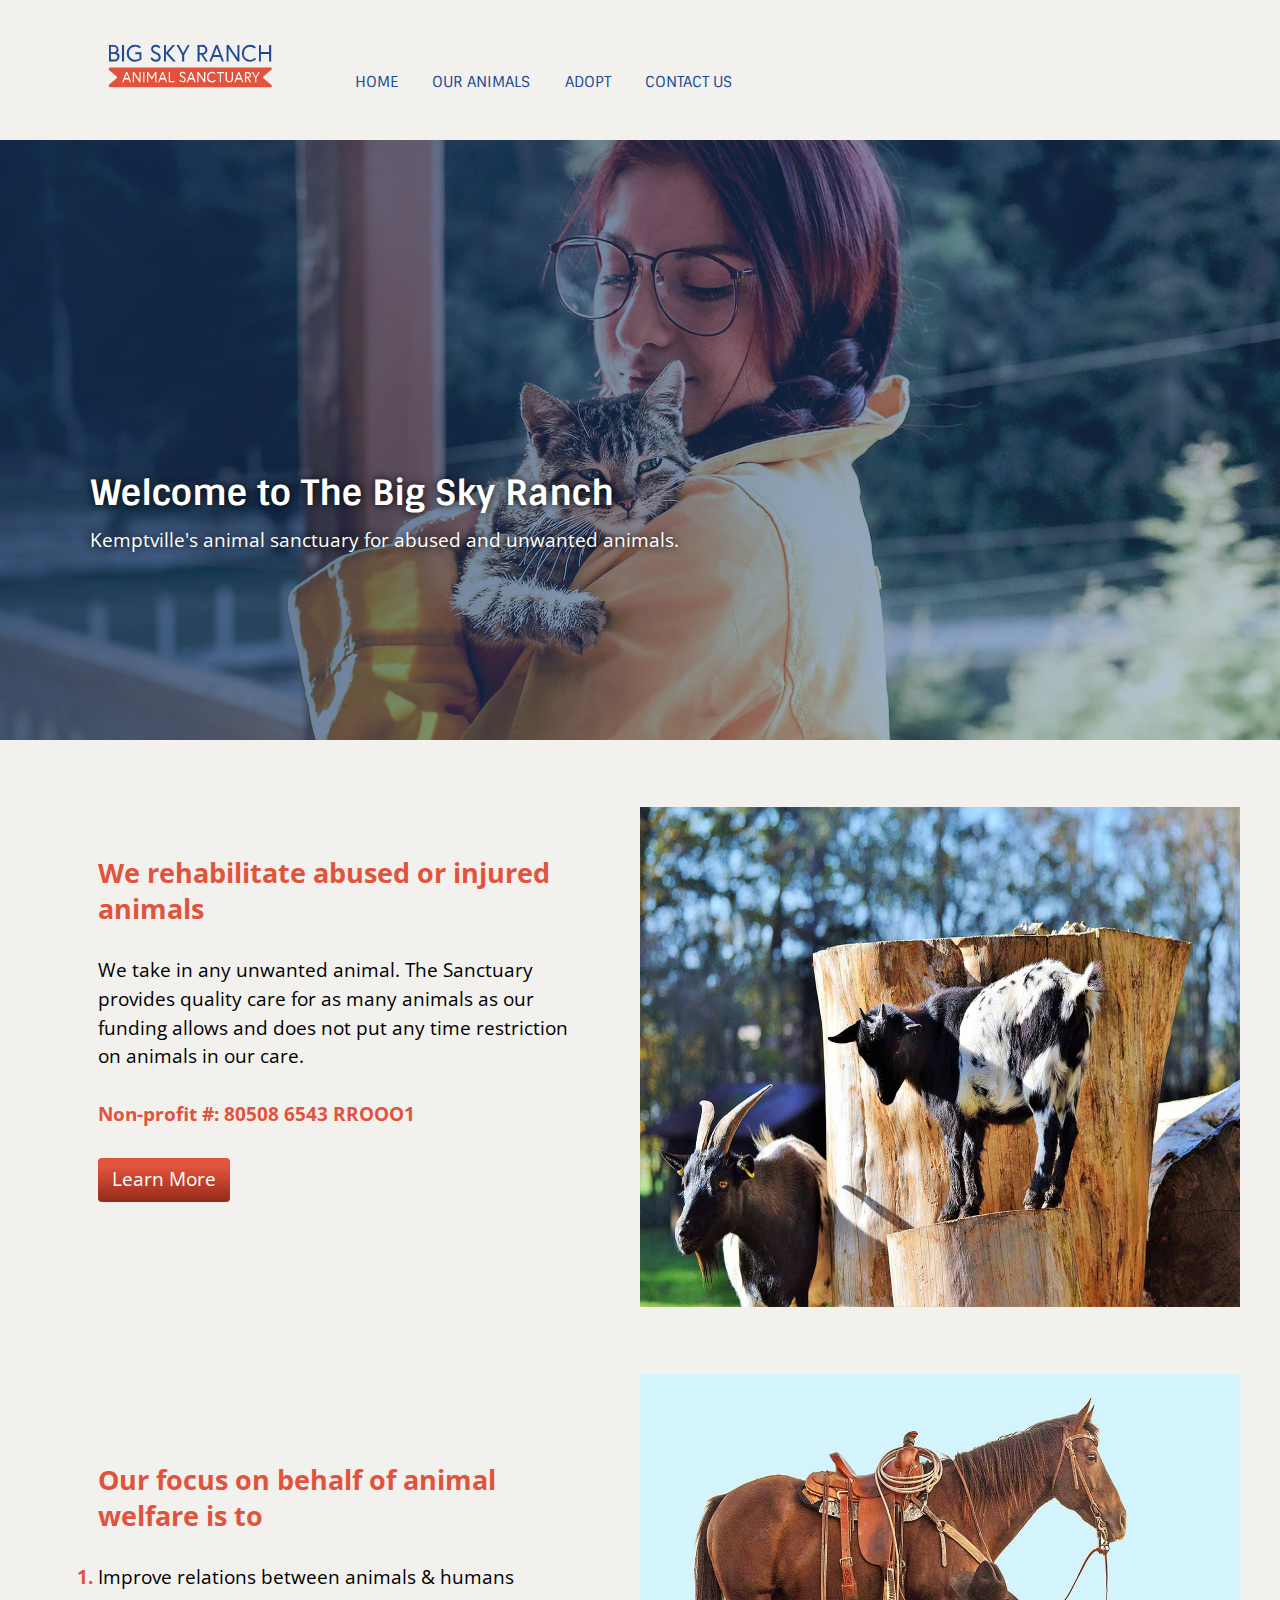
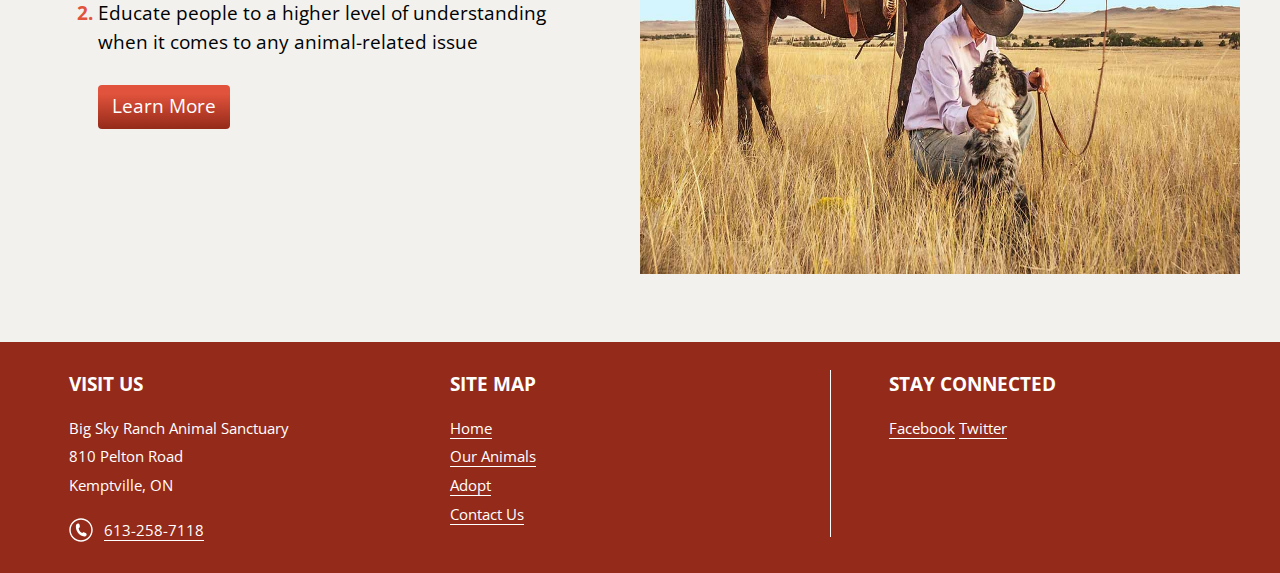
<file: index.html>
<!DOCTYPE html>
<html lang="en-ca">
<head>
  <meta charset="utf-8">
  <title>Big Sky Ranch - Home</title>
  <meta name="viewport" content="width=device-width,initial-scale=1">
  <link rel="apple-touch-icon" href="/favicon-196.png">
  <link href="favicon.ico" rel="shortcut icon">
  <link href="css/modules.css" rel="stylesheet">
  <link href="css/grid.css" rel="stylesheet">
  <link href="css/type.css" rel="stylesheet">
  <link href="css/main.css" rel="stylesheet">
  <link href="https://fonts.googleapis.com/css?family=Open+Sans|Sintony:700" rel="stylesheet">
</head>
<body>

  <ul class="skip-links">
    <li><a href="#nav">Jump to nav</a></li>
    <li><a href="#main">Jump to main</a></li>
    <li><a href="#content">Jump to content</a></li>
    <li><a href="#about">Jump to about</a></li>
  </ul>

  <header role="banner" class="max-width pad-t-1-2 pad-b-1-2">
    <div class="grid grid-bottom">
      <div class="unit xs-1 s-1 m-1 l-1-4 xl-1-4 wordmark island">
        <a href="index.html"><img src="images/wordmark.svg" alt="Big sky ranch"></a>
      </div>

      <div class="unit xs-1 s-1 m-1 l-3-4 xl-3-4">
        <nav tabindex="0" id="nav" role="navigation">
          <ul class="nav-wrapper list-group micro text-upper">
            <li><a href="index.html">Home</a></li>
            <li><a href="rescues.html">Our Animals</a></li>
            <li><a href="adopt.html">Adopt</a></li>
            <li><a href="#">Contact Us</a></li>
          </ul>
        </nav>
      </div>
    </div>
  </header>

  <main role="main">
    <section id="content">
      <div class="grid banner-container banner-home">
        <div class="unit banner-wrapper">
          <h1 class="absolute island">Welcome to The Big Sky Ranch</h1>
          <p class="absolute island">Kemptville's animal sanctuary for abused and unwanted animals.</p>
        </div>
      </div>
    </section>

    <section id="about" class="max-width">
      <div class="grid grid-middle">
        <div class="unit xs-1 s-1 m-1 l-1-2 xl-1-2 gutter-2">
          <h2 class="red tera">We rehabilitate abused or injured animals</h2>
          <p>We take in any unwanted animal. The Sanctuary provides quality care for as many animals as our funding allows and does not put any time restriction on animals in our care.</p>
          <p class="red bold push">Non-profit #: 80508 6543 RROOO1</p>
          <a href="#" class="btn btn-ghost push-2" aria-label="Learn more about our rehabiblitation of abused animals">Learn More</a>
        </div>
        <div class="unit xs-1 s-1 m-1 l-1-2 xl-1-2 embed embed-24by10">
          <img class="img-flex clip-right embed-item" src="images/baby-goats.jpg" alt="A baby goat climbing a tree trunk">
        </div>
      </div>

      <div class="grid grid-middle">
        <div class="unit xs-1 s-1 m-1 l-1-2 xl-1-2 gutter-2">
          <h2 class="red tera">Our focus on behalf of animal welfare is to</h2>
          <ol class="main-ol push bold red">
            <li>
              <p class="push-1-4 not-bold">Improve relations between animals & humans</p>
            </li>
            <li>
              <p class="not-bold">Educate people to a higher level of understanding when it comes to any animal-related issue</p>
            </li>
          </ol>
          <a href="#" class="btn btn-ghost push-2" aria-label="Learn more about our focus">Learn More</a>
        </div>
        <div class="unit xs-1 s-1 m-1 l-1-2 xl-1-2 embed embed-24by10">
          <img class="img-flex clip-left embed-item" src="images/horse-cowboy.jpg" alt="A man holding the reins of a horse while petting his dog">
        </div>
      </div>
    </section>
  </main>

  <footer role="contentinfo">
    <div class="grid max-width micro pad-top gutter">
      <div class="unit xs-1 s-1 m-1-3 l-1-3 xl-1-3 push">
        <h3 class="kilo bold text-upper push-1-2">Visit us</h3>
        <p class="push-1-2">Big Sky Ranch Animal Sanctuary<br>810 Pelton Road<br>Kemptville, ON</p>
        <ul class="list-group push-0">
          <li>
            <i class="icon i-24 push-r-1-4">
              <img src="images/icon-phone.svg" alt="Call icon">
            </i>
            <a href="tel:613-258-7118" class="icon-label">613-258-7118</a>
          </li>
        </ul>
      </div>
      <div class="unit xs-1 s-1 m-1-3 l-1-3 xl-1-3 push">
        <h3 class="kilo bold text-upper push-1-2">Site map</h3>
        <ul class="block list-group push-0">
          <li><a href="index.html">Home</a></li>
          <li><a href="rescues.html">Our Animals</a></li>
          <li><a href="adopt.html">Adopt</a></li>
          <li><a href="#">Contact Us</a></li>
        </ul>
      </div>
      <div class="unit xs-1 s-1 m-1-3 l-1-3 xl-1-3 connect">
        <h3 class="kilo bold text-upper push-1-2">Stay Connected</h3>
        <a href="https://www.facebook.com/BigSkyRanchAnimalSanctuary">Facebook</a>
        <a href="https://twitter.com/BigSkyRanch1">Twitter</a>
      </div>
    </div>
  </footer>
</body>
</html>
</file>
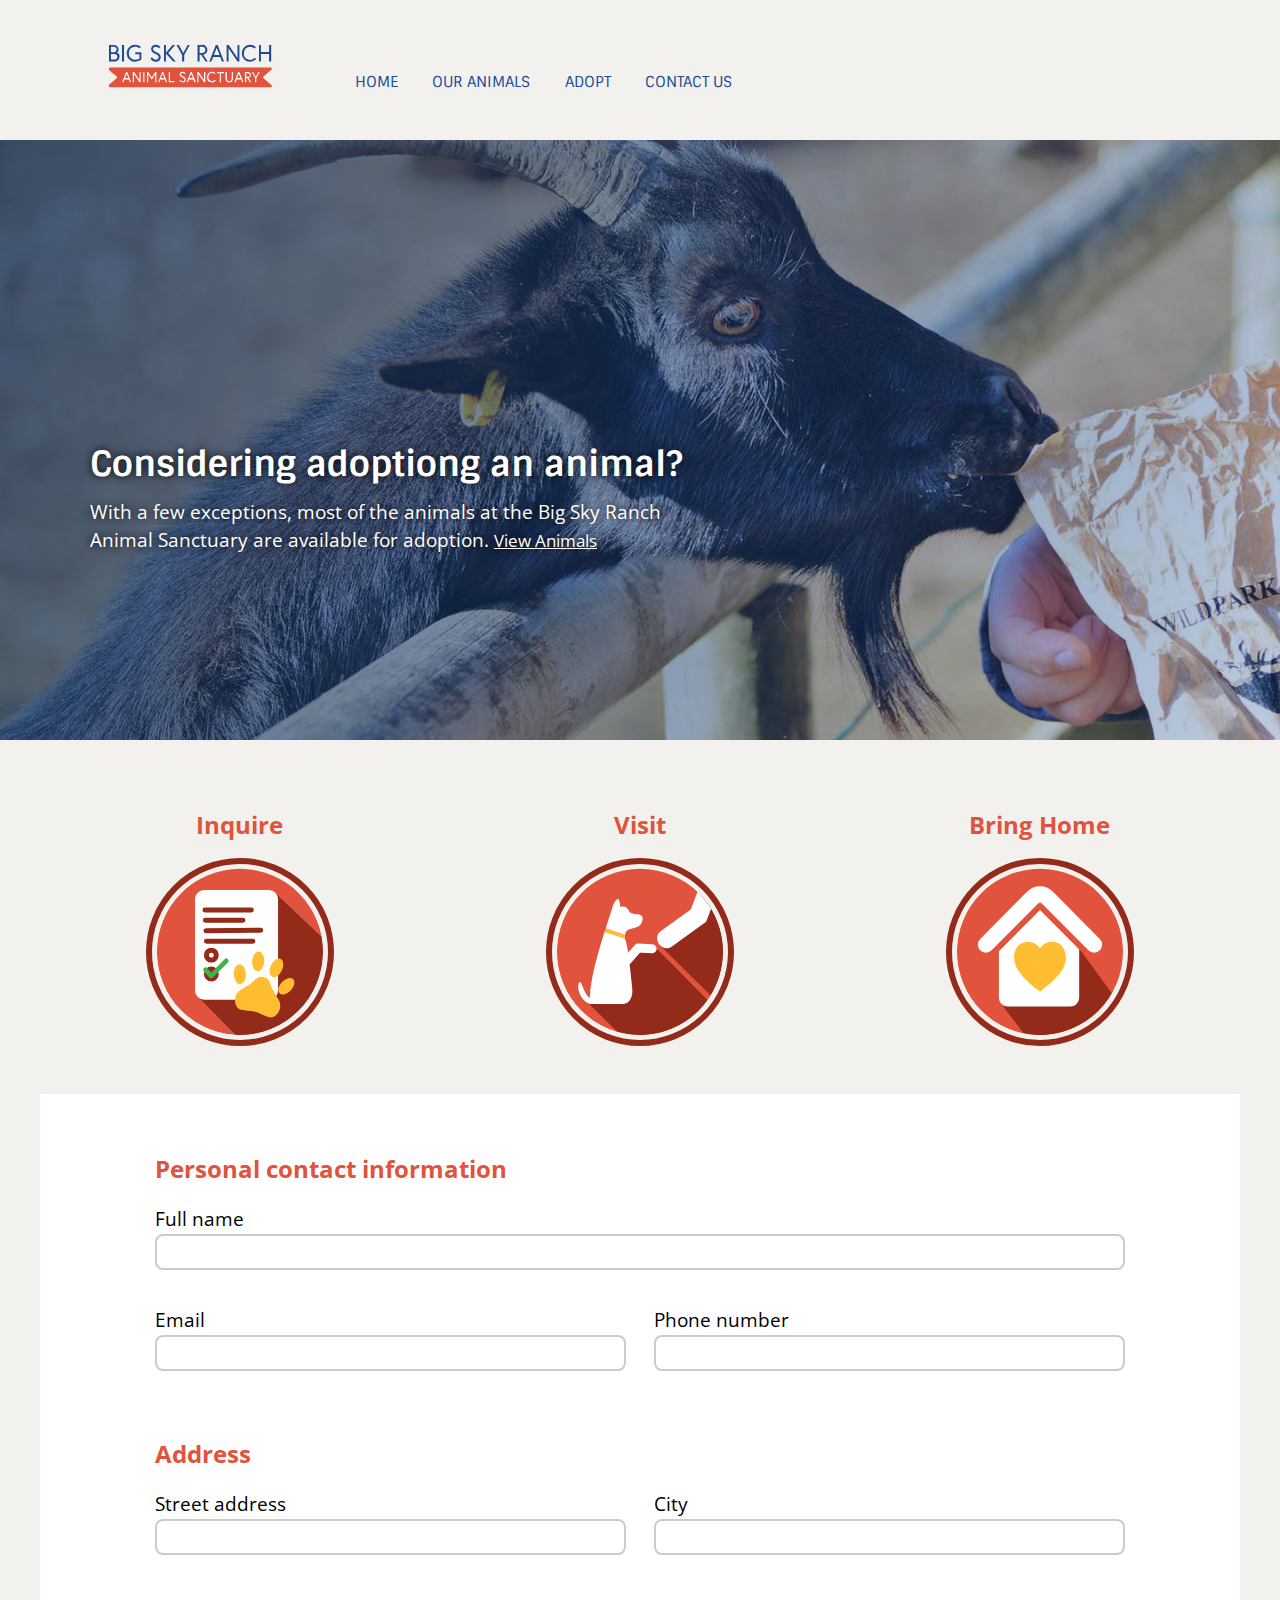
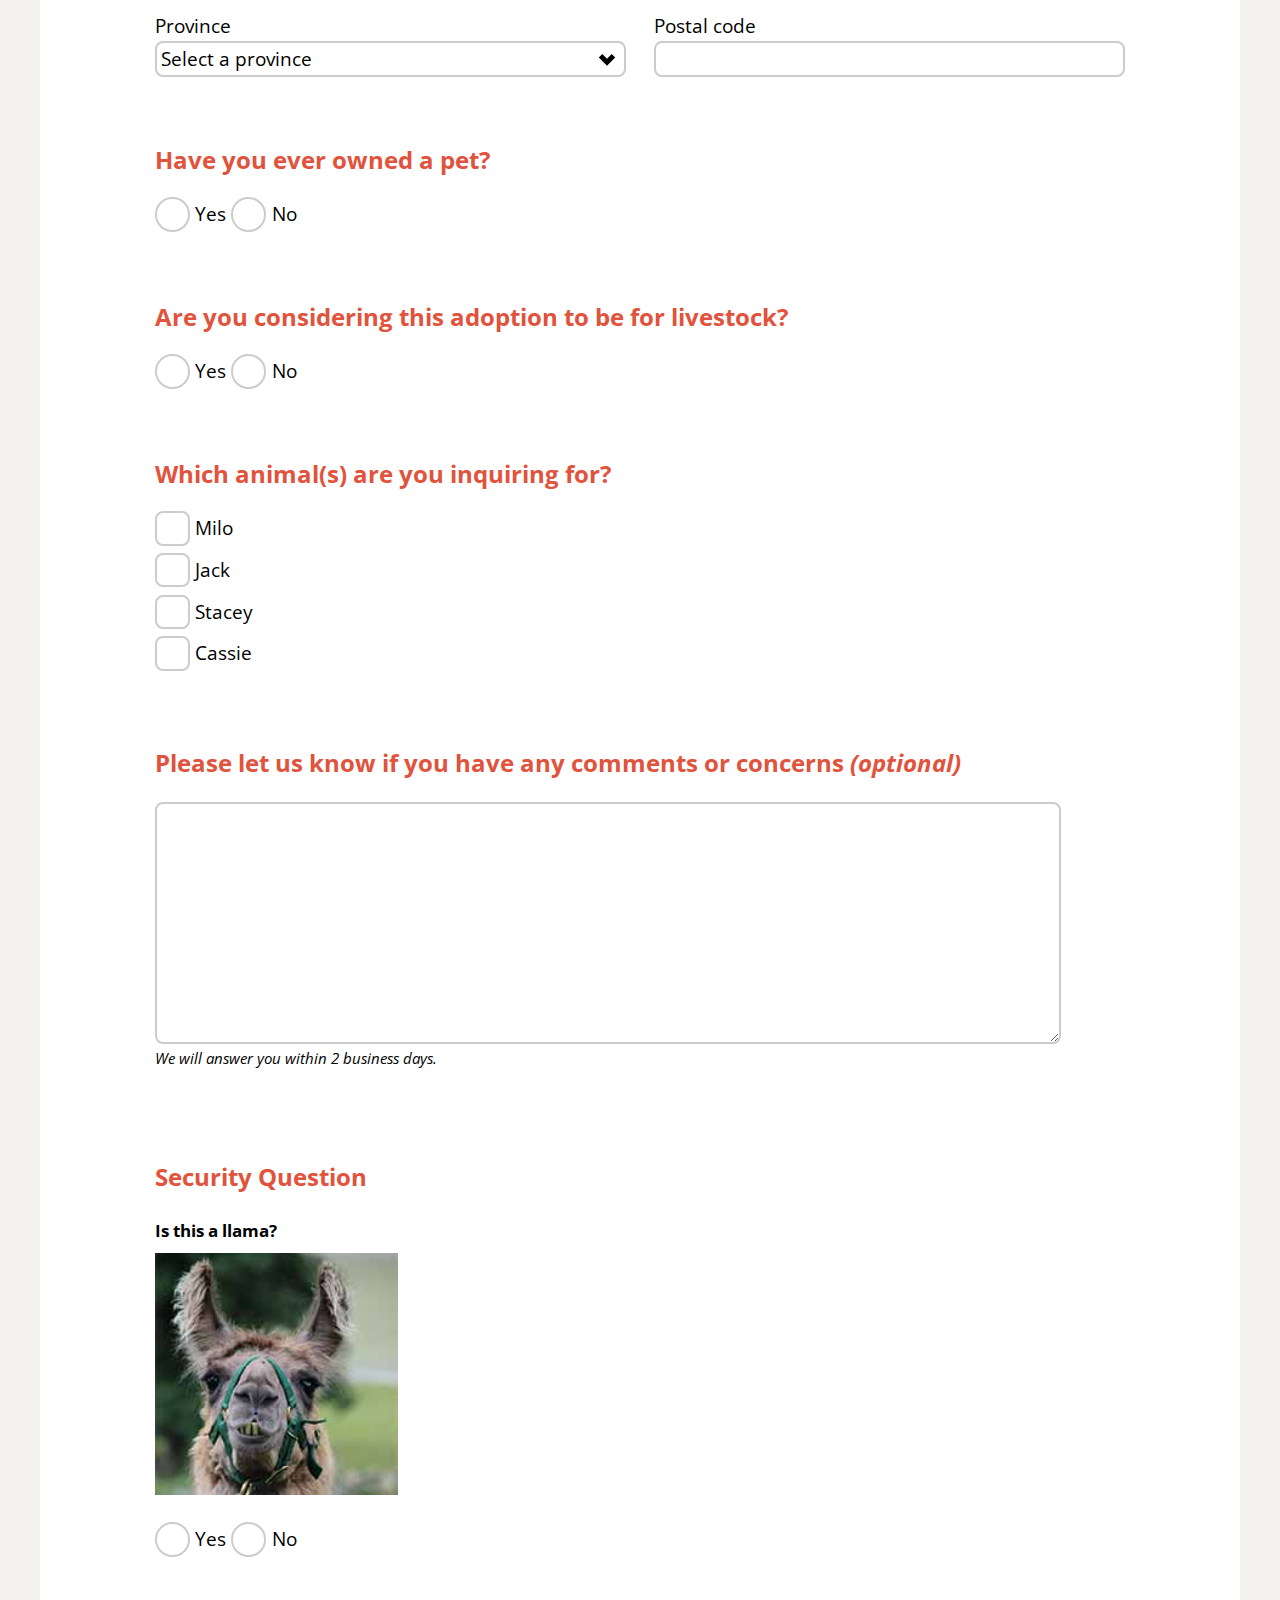
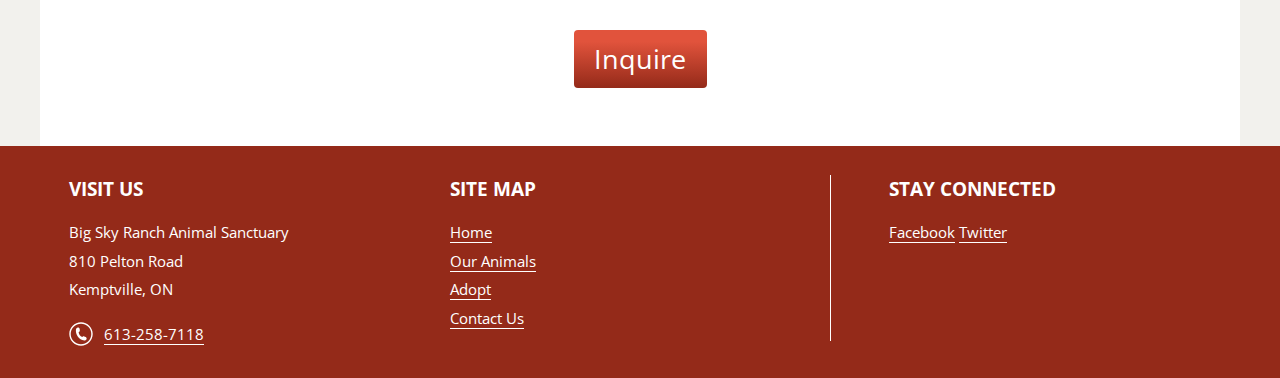
<file: adopt.html>
<!DOCTYPE html>
<html lang="en-ca">
<head>
  <meta charset="utf-8">
  <title>Big Sky Ranch - Adopt</title>
  <meta name="viewport" content="width=device-width,initial-scale=1">
  <link rel="apple-touch-icon" href="/favicon-196.png">
  <link href="favicon.ico" rel="shortcut icon">
  <link href="css/modules.css" rel="stylesheet">
  <link href="css/grid.css" rel="stylesheet">
  <link href="css/type.css" rel="stylesheet">
  <link href="css/main.css" rel="stylesheet">
  <link href="https://fonts.googleapis.com/css?family=Open+Sans|Sintony:700" rel="stylesheet">
</head>
<body>

  <ul class="skip-links">
    <li><a href="#nav">Jump to nav</a></li>
    <li><a href="#main">Jump to main</a></li>
    <li><a href="#content">Jump to content</a></li>
    <li><a href="#form">Jump to form</a></li>
  </ul>

  <header role="banner" class="max-width pad-t-1-2 pad-b-1-2">
    <div class="grid grid-bottom">
      <div class="unit xs-1 s-1 m-1 l-1-4 xl-1-4 wordmark island">
        <a href="index.html"><img src="images/wordmark.svg" alt="Big sky ranch"></a>
      </div>

      <div class="unit xs-1 s-1 m-1 l-3-4 xl-3-4">
        <nav tabindex="0" id="nav" role="navigation">
          <ul class="nav-wrapper list-group micro text-upper">
            <li><a href="index.html">Home</a></li>
            <li><a href="rescues.html">Our Animals</a></li>
            <li><a href="adopt.html">Adopt</a></li>
            <li><a href="#">Contact Us</a></li>
          </ul>
        </nav>
      </div>
    </div>
  </header>

  <main role="main" id="main">
    <section id="content">
      <div class="grid banner-container banner-rescue">
        <div class="unit banner-wrapper">
          <h1 class="absolute gutter">Considering adoptiong an animal?</h1>
          <p class="absolute gutter">With a few exceptions, most of the animals at the Big Sky Ranch Animal Sanctuary are available for adoption. <a class="white milli" href="rescues.html">View Animals</a></p>
          <!-- <a class="" href="rescues.html">View Animals</a> -->
        </div>
      </div>
    </section>

    <section id="form">
      <div class="grid grid-bottom icons-container max-width text-center">
        <div class="unit xs-1-3 s-1-3 m-1-3 l-1-3 xl-1-3 gutter">
          <h2 class="red giga push-1-2">Inquire</h2>
          <img class="img-flex" src="images/icon-inquire.svg" alt="step 1 inquire icon">
        </div>
        <div class="unit xs-1-3 s-1-3 m-1-3 l-1-3 xl-1-3 gutter">
          <h2 class="red giga push-1-2">Visit</h2>
          <img class="img-flex" src="images/icon-visit.svg" alt="step 2 visit icon">
        </div>
        <div class="unit xs-1-3 s-1-3 m-1-3 l-1-3 xl-1-3 gutter">
          <h2 class="red giga push-1-2">Bring Home</h2>
          <img class="img-flex" src="images/icon-home.svg" alt="step 3 bring home icon">
        </div>
      </div>
      <div class="grid form-container max-width">
        <div class="unit xs-1 s-1 m-1 l-1 xl-1">

          <form action="index.html" method="POST">

            <fieldset class="wrapper push-0">
              <legend class="giga gutter-1-2 pad-t-2 pad-b-1-8 red">Personal contact information</legend>

              <div class="grid grid-middle">
                <div class="unit gutter-1-2 xs-1 s-1 m-1 l-1 xl-1 pad-bottom pad-t-1-4">
                  <label for="name">Full name</label>
                  <input id="name" name="name">
                </div>

                <div class="unit gutter-1-2 xs-1 s-1 m-1-2 l-1-2 xl-1-2 pad-bottom pad-t-1-4">
                  <label for="email">Email</label>
                  <input type="email" name="email" id="email" required>
                </div>

                <div class="unit gutter-1-2 xs-1 s-1 m-1-2 l-1-2 xl-1-2 pad-bottom pad-t-1-4">
                  <label for="number">Phone number</label>
                  <input type="tel" name="number" id="number" required>
                </div>
              </div>
            </fieldset>

            <fieldset class="wrapper push-0">
              <legend class="giga pad-b-1-8 pad-top gutter-1-2 red">Address</legend>

              <div class="grid grid-middle">
                <div class="unit gutter-1-2 xs-1 s-1 m-1-2 l-1-2 xl-1-2 pad-bottom pad-t-1-4">
                  <label for="address">Street address</label>
                  <input type="text" name="address" id="address">
                </div>

                <div class="unit gutter-1-2 xs-1 s-1 m-1-2 l-1-2 xl-1-2 pad-bottom pad-t-1-4">
                  <label for="city">City</label>
                  <input type="text" name="city" id="city">
                </div>

                <div class="unit gutter-1-2 xs-1 s-1 m-1-2 l-1-2 xl-1-2 pad-bottom pad-top">
                  <label for="province">Province</label>
                  <select id="province">
                    <option>Select a province</option>
                    <option>Alberta</option>
                    <option>British Columbia</option>
                    <option>Manitoba</option>
                    <option>New Brunswick</option>
                    <option>Newfoundland & Labrador</option>
                    <option>Northwest Territories</option>
                    <option>Nova Scotia</option>
                    <option>Nunavut</option>
                    <option>Ontario</option>
                    <option>Prince Edward Island</option>
                    <option>Québec</option>
                    <option>Saskatchewan</option>
                    <option>Yukon</option>
                  </select>
                </div>

                <div class="unit gutter-1-2 xs-1 s-1 m-1-2 l-1-2 xl-1-2 pad-b-1-2 pad-t-1-2">
                  <label for="postal">Postal code</label>
                  <input type="text" minlength="6" id="postal">
                </div>
              </div>
            </fieldset>

            <fieldset class="wrapper push-0 gutter-1-2 radio">
              <legend class="giga pad-top pad-b-1-2 red">Have you ever owned a pet?</legend>
              <div class="grid grid-middle">
                <div class="unit pad-bottom">
                  <input type="radio" id="pet-y" name="check-1">
                  <label for="pet-y">Yes</label>
                  <input type="radio" id="pet-n" name="check-1">
                  <label for="pet-n">No</label>
                </div>
              </div>
            </fieldset>

            <fieldset class="wrapper push-0 gutter-1-2 radio">
              <legend class="giga pad-top pad-b-1-2 red">Are you considering this adoption to be for livestock?</legend>
              <div class="grid grid-middle">
                <div class="unit pad-bottom">
                  <input type="radio" id="adopt-y" name="check-2">
                  <label for="adopt-y">Yes</label>
                  <input type="radio" id="adopt-n" name="check-2">
                  <label for="adopt-n">No</label>
                </div>
              </div>
            </fieldset>

            <fieldset class="wrapper gutter-1-2">
              <legend class="giga pad-top pad-b-1-2 red">Which animal(s) are you inquiring for?</legend>
              <div class="grid grid-stretch">
                <div class="unit xs-1 s-1 m-1 l-1 xl-1">
                  <div class="push-1-4">
                    <input id="milo" type="checkbox">
                    <label for="milo">Milo</label>
                  </div>

                  <div class="push-1-4">
                    <input id="jack" type="checkbox">
                    <label for="jack">Jack</label>
                  </div>

                  <div class="push-1-4">
                    <input id="stacey" type="checkbox">
                    <label for="stacey">Stacey</label>
                  </div>

                  <div class="push-1-4">
                    <input id="cassie" type="checkbox">
                    <label for="cassie">Cassie</label>
                  </div>
                </div>
              </div>
            </fieldset>

            <fieldset class="wrapper gutter-1-2 pad-bottom">
              <legend class="giga pad-top pad-b-1-2 red">Please let us know if you have any comments or concerns <span class="italic">(optional)</span></legend>
              <div class="unit">
                <textarea id="questions" name="name" rows="8" cols="80"></textarea>
                <label for="questions" aria-label="Text area to ask any questions" class="italic micro">We will answer you within 2 business days.</label>
              </div>
            </fieldset>

            <fieldset class="wrapper gutter-1-2 pad-bottom">
              <legend class="giga pad-top pad-b-1-2 red">Security Question</legend>
              <div class="grid">
                <div class="unit xs-1-2 s-1-2 m-1-4">
                  <h3 class="milli push-1-4">Is this a llama?</h3>
                  <div class="embed embed-1by1 lama">
                    <img class="img-flex embed-item" src="images/lama-derp.jpg" alt="This is a picture of a lama">
                  </div>
                </div>
              </div>

              <div class="grid grid-middle">
                <div class="unit pad-b-1-2 pad-top">
                  <input type="radio" id="lama-y" name="check-3">
                  <label for="lama-y">Yes</label>
                  <input type="radio" id="lama-n" name="check-3">
                  <label for="lama-n">No</label>
                </div>
              </div>

            </fieldset>

            <div class="text-center pad-b-2 pad-t-0 tera">
              <button class="btn btn-ghost" type="submit">Inquire</button>
            </div>
          </form>

        </div>
      </div>
    </section>
  </main>

  <footer role="contentinfo">
    <div class="grid max-width micro pad-top gutter">
      <div class="unit xs-1 s-1 m-1-3 l-1-3 xl-1-3 push">
        <h2 class="kilo bold text-upper push-1-2">Visit us</h2>
        <p class="push-1-2">Big Sky Ranch Animal Sanctuary<br>810 Pelton Road<br>Kemptville, ON</p>
        <ul class="list-group push-0">
          <li>
            <i class="icon i-24 push-r-1-4">
              <img src="images/icon-phone.svg" alt="Call icon">
            </i>
            <a href="tel:613-258-7118" class="icon-label">613-258-7118</a>
          </li>
        </ul>
      </div>
      <div class="unit xs-1 s-1 m-1-3 l-1-3 xl-1-3 push">
        <h3 class="kilo bold text-upper push-1-2">Site map</h3>
        <ul class="block list-group push-0">
          <li><a href="index.html">Home</a></li>
          <li><a href="rescues.html">Our Animals</a></li>
          <li><a href="adopt.html">Adopt</a></li>
          <li><a href="#">Contact Us</a></li>
        </ul>
      </div>
      <div class="unit xs-1 s-1 m-1-3 l-1-3 xl-1-3 connect">
        <h3 class="kilo bold text-upper push-1-2">Stay Connected</h3>
        <a href="https://www.facebook.com/BigSkyRanchAnimalSanctuary">Facebook</a>
        <a href="https://twitter.com/BigSkyRanch1">Twitter</a>
      </div>
    </div>
  </footer>
</body>
</html>
</file>
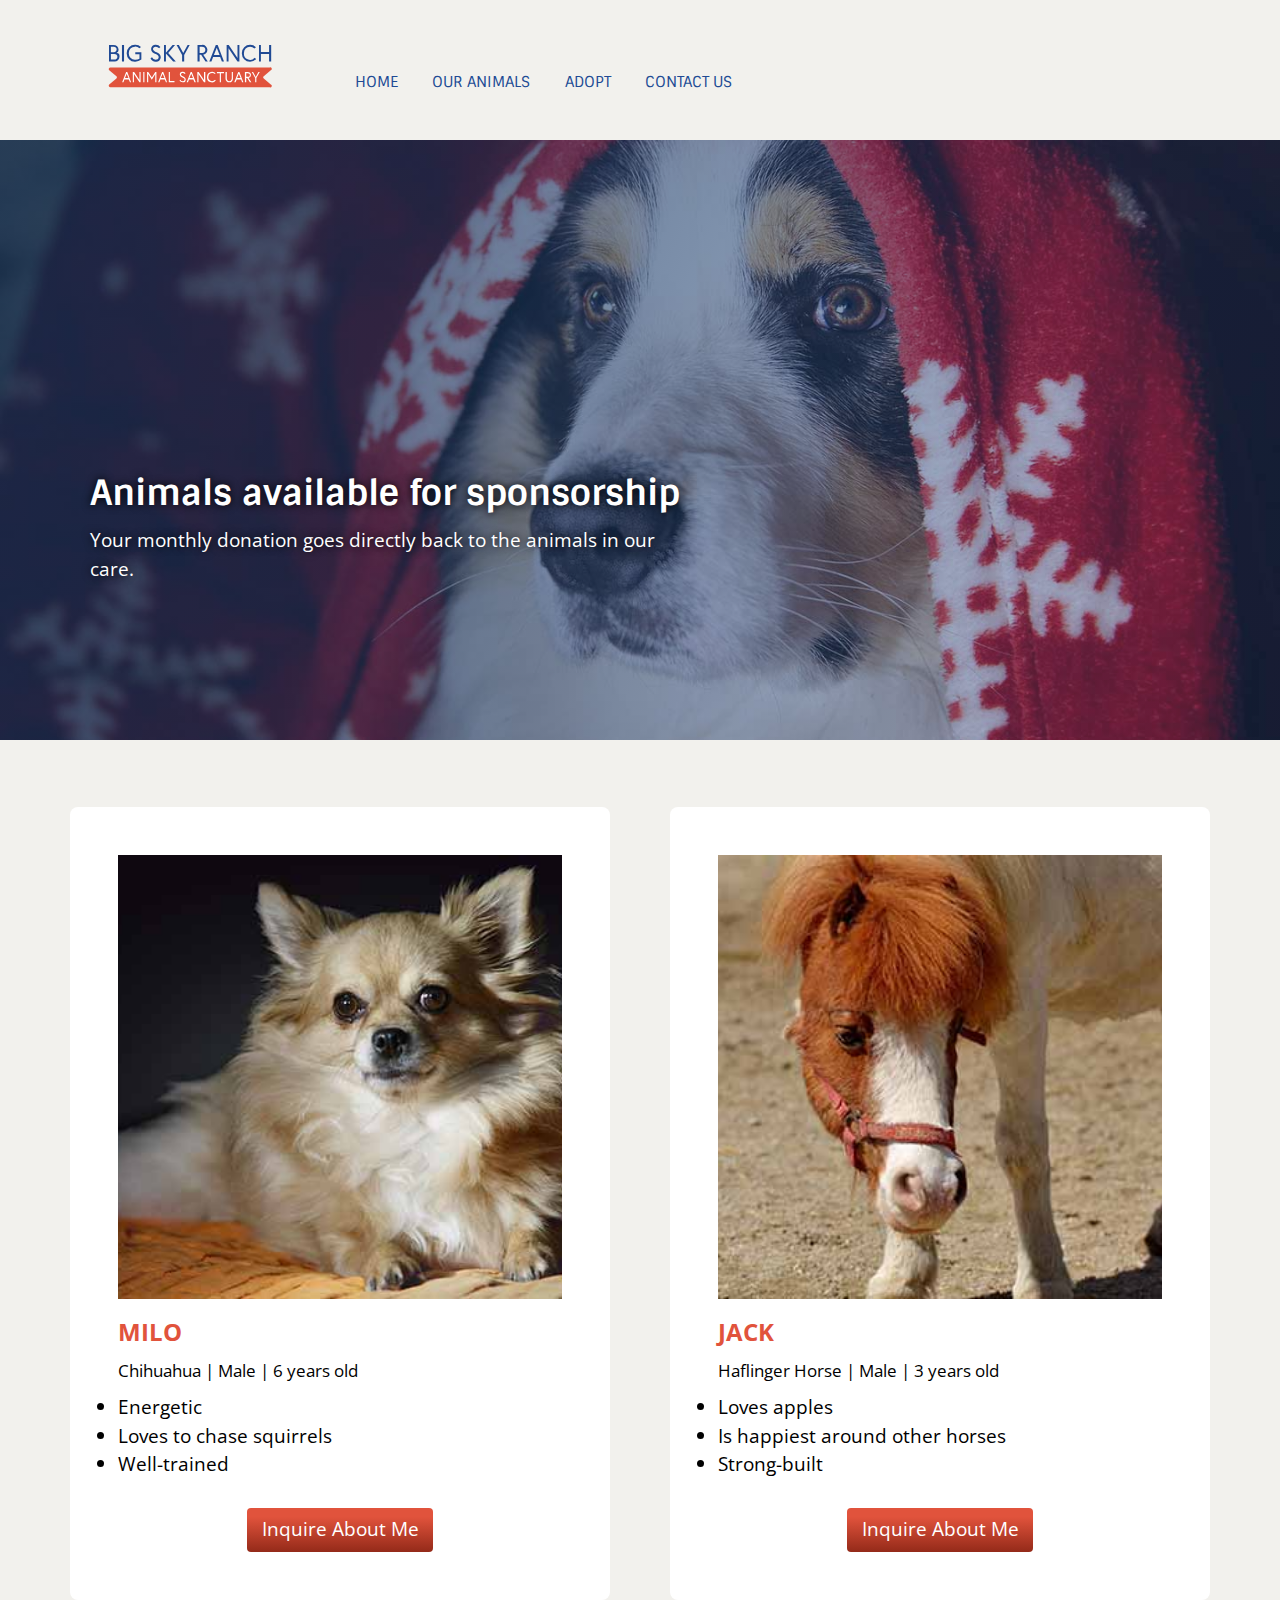
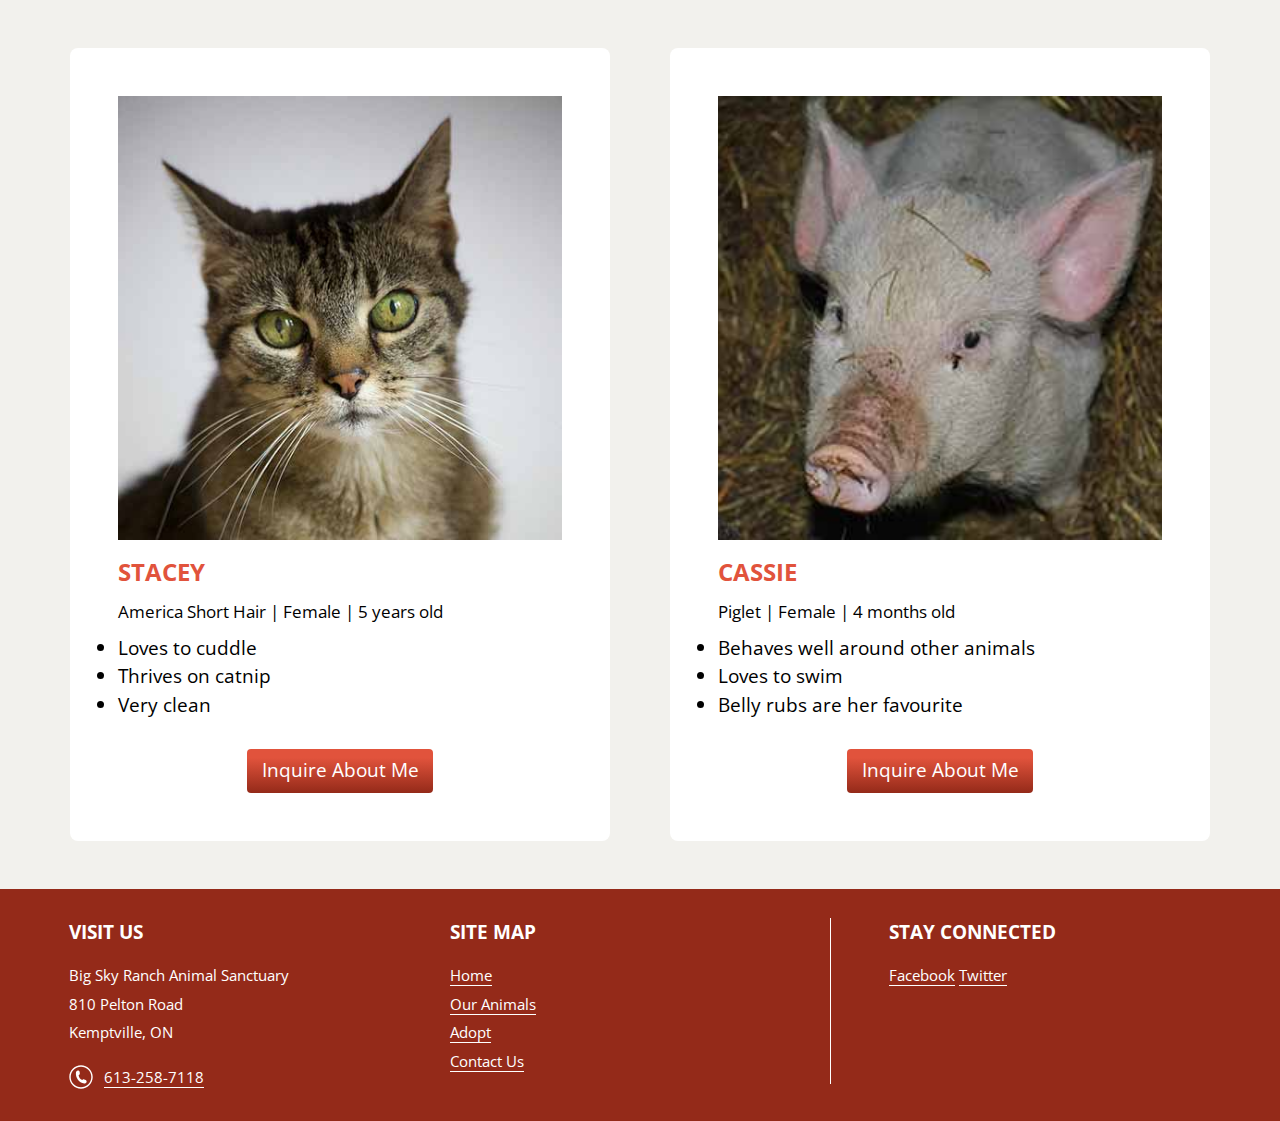
<file: rescues.html>
<!DOCTYPE html>
<html lang="en-ca">
<head>
  <meta charset="utf-8">
  <title>Big Sky Ranch - Animals</title>
  <meta name="viewport" content="width=device-width,initial-scale=1">
  <link rel="apple-touch-icon" href="/favicon-196.png">
  <link href="favicon.ico" rel="shortcut icon">
  <link href="css/modules.css" rel="stylesheet">
  <link href="css/grid.css" rel="stylesheet">
  <link href="css/type.css" rel="stylesheet">
  <link href="css/main.css" rel="stylesheet">
  <link href="https://fonts.googleapis.com/css?family=Open+Sans|Sintony:700" rel="stylesheet">
</head>
<body>

  <ul class="skip-links">
    <li><a href="#nav">Jump to nav</a></li>
    <li><a href="#main">Jump to main</a></li>
    <li><a href="#content">Jump to content</a></li>
    <li><a href="#animals">Jump to animals</a></li>
  </ul>

  <header role="banner" class="max-width pad-t-1-2 pad-b-1-2">
    <div class="grid grid-bottom">
      <div class="unit xs-1 s-1 m-1 l-1-4 xl-1-4 wordmark island">
        <a href="index.html"><img src="images/wordmark.svg" alt="Big sky ranch"></a>
      </div>

      <div class="unit xs-1 s-1 m-1 l-3-4 xl-3-4">
        <nav tabindex="0" id="nav" role="navigation">
          <ul class="nav-wrapper list-group micro text-upper">
            <li><a href="index.html">Home</a></li>
            <li><a href="rescues.html">Our Animals</a></li>
            <li><a href="adopt.html">Adopt</a></li>
            <li><a href="#">Contact Us</a></li>
          </ul>
        </nav>
      </div>
    </div>
  </header>

  <main role="main">
    <section id="content">
      <div class="grid banner-container banner-animals">
        <div class="unit banner-wrapper">
          <h1 class="absolute island">Animals available for sponsorship</h1>
          <p class="absolute island">Your monthly donation goes directly back to the animals in our care. </p>
        </div>
      </div>
    </section>

    <section id="animals">
      <div class="grid grid-stretch max-width pet-container">
        <div class="unit xs-1 s-1 m-1 l-1-2 xl-1-2 pet gutter unit-content-distribute pad-b-2">
          <div class="embed embed-1by1">
            <img class="img-flex embed-item" src="images/chihuahua-resting.jpg" alt="A chihuahua resting on a blanket">
          </div>
          <h2 class="push-1-4 giga red text-upper pad-t-1-2">Milo</h2>
          <p class="push-1-4 milli">Chihuahua | Male | 6 years old</p>
          <ul>
            <li>Energetic</li>
            <li>Loves to chase squirrels</li>
            <li>Well-trained</li>
          </ul>
          <a href="adopt.html" class="btn btn-ghost content-shrink" aria-label="Inquire about Milo">Inquire About Me</a>
        </div>

        <div class="unit xs-1 s-1 m-1 l-1-2 xl-1-2 pet gutter unit-content-distribute pad-b-2">
          <div class="embed embed-1by1">
            <img class="img-flex embed-item" src="images/majestic-horse.jpg" alt="A horse with air-brushed hair looking at the camera">
          </div>
          <h2 class="push-1-4 giga red text-upper pad-t-1-2">Jack</h2>
          <p class="push-1-4 milli">Haflinger Horse | Male | 3 years old</p>
          <ul>
            <li>Loves apples</li>
            <li>Is happiest around other horses</li>
            <li>Strong-built</li>
          </ul>
          <a href="adopt.html" class="btn btn-ghost content-shrink" aria-label="Inquire about Jack">Inquire About Me</a>
        </div>
      </div>

      <div class="grid grid-stretch max-width pet-container">
        <div class="unit xs-1 s-1 m-1 l-1-2 xl-1-2 pet gutter unit-content-distribute pad-b-2">
          <div class="embed embed-1by1">
            <img class="img-flex embed-item" src="images/brown-cat.jpg" alt="A cat with big eyes looking at the camera">
          </div>
          <h2 class="push-1-4 giga red text-upper pad-t-1-2">Stacey</h2>
          <p class="push-1-4 milli">America Short Hair | Female | 5 years old</p>
          <ul>
            <li>Loves to cuddle</li>
            <li>Thrives on catnip</li>
            <li>Very clean</li>
          </ul>
          <a href="adopt.html" class="btn btn-ghost content-shrink" aria-label="Inquire about Stacey">Inquire About Me</a>
        </div>

        <div class="unit xs-1 s-1 m-1 l-1-2 xl-1-2 pet gutter unit-content-distribute pad-b-2">
          <div class="embed embed-1by1">
            <img class="img-flex embed-item" src="images/pink-piglet.jpg" alt="A piglet with hay on her nose">
          </div>
          <h2 class="push-1-4 giga red text-upper pad-t-1-2">Cassie</h2>
          <p class="push-1-4 milli">Piglet | Female | 4 months old</p>
          <ul>
            <li>Behaves well around other animals</li>
            <li>Loves to swim</li>
            <li>Belly rubs are her favourite</li>
          </ul>
          <a href="adopt.html" class="btn btn-ghost content-shrink" aria-label="Inquire about Cassie">Inquire About Me</a>
        </div>
      </div>
    </section>
  </main>

  <footer role="contentinfo">
    <div class="grid max-width micro pad-top gutter">
      <div class="unit xs-1 s-1 m-1-3 l-1-3 xl-1-3 push">
        <h3 class="kilo bold text-upper push-1-2">Visit us</h3>
        <p class="push-1-2">Big Sky Ranch Animal Sanctuary<br>810 Pelton Road<br>Kemptville, ON</p>
        <ul class="list-group push-0">
          <li>
            <i class="icon i-24 push-r-1-4">
              <img src="images/icon-phone.svg" alt="Call icon">
            </i>
            <a href="tel:613-258-7118" class="icon-label">613-258-7118</a>
          </li>
        </ul>
      </div>
      <div class="unit xs-1 s-1 m-1-3 l-1-3 xl-1-3 push">
        <h3 class="kilo bold text-upper push-1-2">Site map</h3>
        <ul class="block list-group push-0">
          <li><a href="index.html">Home</a></li>
          <li><a href="rescues.html">Our Animals</a></li>
          <li><a href="adopt.html">Adopt</a></li>
          <li><a href="#">Contact Us</a></li>
        </ul>
      </div>
      <div class="unit xs-1 s-1 m-1-3 l-1-3 xl-1-3 connect">
        <h3 class="kilo bold text-upper push-1-2">Stay Connected</h3>
        <a href="https://www.facebook.com/BigSkyRanchAnimalSanctuary">Facebook</a>
        <a href="https://twitter.com/BigSkyRanch2">Twitter</a>
      </div>
    </div>
  </footer>
</body>
</html>
</file>
<file: css/modules.css>
/*
 * Modulifier || Code released under the UNLICENSE
 * Code under other copyrights & licenses listed below.
 * https://modulifier.web-dev.tools/#responsive;images;list-group;embed;media-object;icons;hidden;positioning;forms;buttons;accessibility
 */

@-moz-viewport { width: device-width; scale: 1; }
@-ms-viewport { width: device-width; scale: 1; }
@-o-viewport { width: device-width; scale: 1; }
@-webkit-viewport { width: device-width; scale: 1; }
@viewport { width: device-width; scale: 1; }

html {
  box-sizing: border-box;
  -moz-text-size-adjust: 100%;
  -ms-text-size-adjust: 100%;
  -webkit-text-size-adjust: 100%;
  text-size-adjust: 100%;
}

*, *::before, *::after {
  box-sizing: inherit;
}

body {
  margin: 0;
}

article,
aside,
details,
figcaption,
figure,
footer,
header,
main,
menu,
nav,
section,
summary {
  display: block;
}

audio,
canvas,
progress,
video {
  display: inline-block;
  vertical-align: baseline;
}

template {
  display: none;
}

details {
  cursor: pointer;
}

audio:not([controls]) {
  display: none;
  height: 0;
}

a,
area,
button,
input,
label,
select,
textarea,
[tabindex] {
  -ms-touch-action: manipulation;
  touch-action: manipulation;
}

img {
  border: 0;
}

.img-flex,
.img-flex img {
  display: block;
  width: 100%;
}

svg {
  fill: currentColor;
}

svg:not(:root) {
  overflow: hidden;
}

svg.img-flex {
  width: 100%;
  height: 100%;
}

.image-replacement, .ir {
  overflow: hidden;
  direction: ltr;
  text-align: left;
  text-indent: 100%;
  white-space: nowrap;
}

.list-group, .list-group-inline, .list-group--inline {
  padding-left: 0;
  list-style-type: none;
}

.list-group > dd {
  margin-left: 0;
}

.list-group-inline::before,
.list-group-inline::after,
.list-group--inline::before,
.list-group--inline::after {
  content: "";
  display: table;
}

.list-group-inline::after,
.list-group--inline::after {
  clear: both;
}

.list-group-inline > li,
.list-group--inline > li {
  display: inline-block;
}

.list-group-inline > dt,
.list-group--inline > dt {
  clear: left;
  float: left;
  width: 11em;
}

.list-group-inline > dd,
.list-group--inline > dd {
  float: left;
  min-width: 12em;
}

.embed {
  margin-left: 0;
  margin-right: 0;
  overflow: hidden;
  position: relative;
  width: 100%;
}

.embed-1by1, .embed--1by1 {
  padding-top: 100%; /* Square */
}

.embed-4by3, .embed--4by3 {
  padding-top: 75%; /* Traditional TV/computer screens */
}

.embed-iso216, .embed--iso216 {
  padding-top: 70.92%; /* A-standard paper sizes */
}

.embed-3by2, .embed--3by2 {
  padding-top: 66.6%; /* Classic 35 mm film & most digital photos, landscape */
}

.embed-2by3, .embed--2by3 {
  padding-top: 150%; /* Classic 35 mm film & most digital photos, portrait */
}

.embed-golden, .embed--golden {
  padding-top: 61.8%; /* The Golden Ratio */
}

.embed-16by9, .embed--16by9 {
  padding-top: 56.25%; /* HD TV */
}

.embed-185by100, .embed--185by100 {
  padding-top: 54.05%; /* Common widescreen cinema */
}

.embed-24by10, .embed--24by10 {
  padding-top: 41.667%; /* Widescreen cinema: 2.4:1 */
}

.embed-3by1, .embed--3by1 {
  padding-top: 33.3333%; /* Panorama photos */
}

.embed-4by1, .embed--4by1 {
  padding-top: 25%; /* Polyvision */
}

.embed-5by1, .embed--5by1 {
  padding-top: 20%; /* Really wide... */
}

.embed-item, .embed__item {
  min-height: 100%;
  left: 0;
  position: absolute;
  top: 0;
  width: 100%;
}

.media {
  overflow: hidden;
}

.media-img, .media__img {
  float: left;
}

.media-img-reversed, .media__img--reversed {
  float: right;
}

.media-img-stacked, .media__img--stacked {
  float: none;
}

.media-body, .media__body {
  overflow: hidden;
  min-width: 12em; /* Slightly less than 200px, responsiveness built in */
}

.icon {
  display: inline-block;
  position: relative;
  background: transparent none no-repeat center center;
  background-size: contain;
  vertical-align: middle;
}

.i-16, .i--16 {
  height: 16px;
  width: 16px;
}

.i-18, .i--18 {
  height: 18px;
  width: 18px;
}

.i-20, .i--20 {
  height: 20px;
  width: 20px;
}

.i-24, .i--24 {
  height: 24px;
  width: 24px;
}

.i-32, .i--32 {
  height: 32px;
  width: 32px;
}

.i-48, .i--48 {
  height: 48px;
  width: 48px;
}

.i-64, .i--64 {
  height: 64px;
  width: 64px;
}

.i-96, .i--96 {
  height: 96px;
  width: 96px;
}

.i-128, .i--128 {
  height: 128px;
  width: 128px;
}

.i-192, .i--192 {
  height: 192px;
  width: 192px;
}

.i-256, .i--256 {
  height: 256px;
  width: 256px;
}

.icon img,
.icon svg {
  left: 0;
  height: 100%;
  position: absolute;
  top: 0;
  width: 100%;
  fill: currentColor;
}

.icon-label {
  vertical-align: middle;
}

.icon-link,
.icon-link:focus,
.icon-link:hover {
  text-decoration: none;
}

[hidden], .hidden {
  /* stylelint-disable declaration-no-important */
  display: none !important;
  visibility: hidden !important;
  /* stylelint-enable */
}

.visually-hidden {
  height: 1px;
  margin: -1px;
  overflow: hidden;
  padding: 0;
  position: absolute;
  width: 1px;
  border: 0;
  clip: rect(0 0 0 0);
  clip-path: inset(50%);
}

.visually-hidden.focusable:active, .visually-hidden.focusable:focus {
  height: auto;
  margin: 0;
  overflow: visible;
  position: static;
  width: auto;
  clip: auto;
  clip-path: none;
}

.invisible {
  visibility: hidden;
}

.chop,
.crop {
  overflow: hidden;
}

.truncate {
  max-width: 100%;
  overflow: hidden;
  width: 100%;
  text-overflow: ellipsis;
  white-space: nowrap;
}

.scrollable {
  max-width: 100%;
  overflow-x: auto;
  overflow-y: hidden;
  -webkit-overflow-scrolling: touch;
}

.clearfix::after {
  content: " ";
  display: block;
  clear: both;
}

.left {
  float: left;
}

.right {
  float: right;
}

.center-text,
.center-flow {
  text-align: center;
}

.center-block {
  margin-left: auto;
  margin-right: auto;
}

.no-auto-margins,
.not-centered {
  /* stylelint-disable declaration-no-important */
  margin-left: 0 !important;
  margin-right: 0 !important;
  /* stylelint-enable */
}

.center-content,
.center-content-vertical,
.center-contents,
.center-contents-vertical {
  display: -webkit-flex;
  display: -ms-flexbox;
  display: flex;
  -webkit-justify-content: center;
  -ms-flex-pack: center;
  justify-content: center;
  -webkit-align-items: center;
  -ms-flex-align: center;
  align-items: center;
  -webkit-align-content: center;
  -ms-flex-line-pack: center;
  align-content: center;
  -webkit-flex-direction: column wrap;
  -ms-flex-direction: column wrap;
  flex-flow: column wrap;
}

.center-content-start,
.center-content-vertical-start,
.center-contents-start,
.center-contents-vertical-start {
  display: -webkit-flex;
  display: -ms-flexbox;
  display: flex;
  -webkit-justify-content: center;
  -ms-flex-pack: center;
  justify-content: center;
  -webkit-flex-direction: column wrap;
  -ms-flex-direction: column wrap;
  flex-flow: column wrap;
}

.center-content-horizontal,
.center-contents-horizontal {
  display: -webkit-flex;
  display: -ms-flexbox;
  display: flex;
  -webkit-justify-content: center;
  -ms-flex-pack: center;
  justify-content: center;
  -webkit-align-items: center;
  -ms-flex-align: center;
  align-items: center;
  -webkit-align-content: center;
  -ms-flex-line-pack: center;
  align-content: center;
  -webkit-flex-direction: row wrap;
  -ms-flex-direction: row wrap;
  flex-flow: row wrap;
}

.inline {
  display: inline;
}

.block {
  display: block;
}

.inline-block, .ib {
  display: inline-block;
}

.valign-top {
  vertical-align: top;
}

.valign-bottom {
  vertical-align: bottom;
}

.valign-middle {
  vertical-align: middle;
}

.fixed {
  position: fixed;
}

.relative {
  position: relative;
}

[class*="pin-"],
.absolute {
  position: absolute;
}

.static {
  position: static;
}

.zindex-1 {
  z-index: 1;
}

.zindex-2 {
  z-index: 2;
}

.zindex-3 {
  z-index: 3;
}

.zindex-1000 {
  z-index: 1000;
}

.pin-top-left,
.pin-left-top,
.pin-tl,
.pin-lt {
  top: 0;
  left: 0;
}

.pin-top-right,
.pin-right-top,
.pin-tr,
.pin-rt {
  top: 0;
  right: 0;
}

.pin-bottom-left,
.pin-left-bottom,
.pin-bl,
.pin-lb {
  bottom: 0;
  left: 0;
}

.pin-bottom-right,
.pin-right-bottom,
.pin-br,
.pin-rb {
  bottom: 0;
  right: 0;
}

.pin-top-center,
.pin-center-top,
.pin-tc,
.pin-ct {
  left: 50%;
  top: 0;
  transform: translateX(-50%);
}

.pin-bottom-center,
.pin-center-bottom,
.pin-bc,
.pin-cb {
  bottom: 0;
  left: 50%;
  transform: translateX(-50%);
}

.pin-center-left,
.pin-left-center,
.pin-cl,
.pin-lc {
  left: 0;
  top: 50%;
  transform: translateY(-50%);
}

.pin-center-right,
.pin-right-center,
.pin-cr,
.pin-rc {
  right: 0;
  top: 50%;
  transform: translateY(-50%);
}

.pin-center, .pin-c {
  left: 50%;
  top: 50%;
  transform: translate(-50%, -50%);
}

.width-quarter, .w-1-4 {
  width: 25%;
}

.width-half, .w-1-2 {
  width: 50%;
}

.width-full, .w-1 {
  width: 100%;
}

.height-quarter, .h-1-4 {
  height: 25%;
}

.height-half, .h-1-2 {
  height: 50%;
}

.height-full, .h-1 {
  height: 100%;
}

.height-win-quarter, .h-w-1-4 {
  height: 25vh;
  max-height: 46em;
}

.height-win-half, .h-w-1-2 {
  height: 50vh;
  max-height: 46em;
}

.height-win-full, .h-w-1 {
  height: 100vh;
  max-height: 46em;
}

/* stylelint-disable no-descending-specificity */

/*
 * (c) Nicolas Gallagher and Jonathan Neal of Normalize.css || MIT License
 *     https://necolas.github.io/normalize.css/
 */

button,
input,
optgroup,
select,
textarea {
  color: inherit;
  font: inherit;
  margin: 0;
}

button,
input {
  overflow: visible;
}

button,
select {
  text-transform: none;
}

button,
html [type="button"],
[type="reset"],
[type="submit"] {
  -webkit-appearance: button;
  cursor: pointer;
}

button[disabled],
html input[disabled] {
  cursor: default;
}

button::-moz-focus-inner,
input::-moz-focus-inner {
  border: 0;
  padding: 0;
}

[type="checkbox"],
[type="radio"] {
  opacity: 0;
  position: absolute;
  height: 1px;
  width: 1px;
}

[type="number"]::-webkit-inner-spin-button,
[type="number"]::-webkit-outer-spin-button {
  height: auto;
}

[type="search"]::-webkit-search-cancel-button,
[type="search"]::-webkit-search-decoration {
  -webkit-appearance: none;
}

fieldset {
  padding-left: 0;
  padding-right: 0;

  border: 0;
  border-top: 2px solid #666;
}

legend {
  color: inherit;
  display: table;
  max-width: 100%;
  padding: 0 .3em 0 0;
  white-space: normal;

  border: 0;

  font-weight: bold;
}

optgroup {
  font-weight: bold;
}

::-webkit-input-placeholder {
  color: inherit;
  opacity: .54;
}

::-webkit-file-upload-button {
  -webkit-appearance: button;
  font: inherit;
}

/* End Normalize.css code */

label,
.label-block {
  display: block;
  cursor: pointer;
}

[type="checkbox"] + label,
[type="radio"] + label,
.label-inline {
  display: inline-block;
}

input:not([type]),
[type="text"],
[type="number"],
[type="search"],
[type="url"],
[type="email"],
[type="password"],
[type="tel"],
[type="datetime-local"],
[type="month"],
[type="week"],
[type="date"],
[type="time"],
[type="range"],
select,
textarea {
  -moz-appearance: none;
  -webkit-appearance: none;
  appearance: none;
}

input,
textarea {
  display: block;
  width: 100%;

  background-color: #fff;
  border: 2px solid #666;
  border-radius: 0;

  vertical-align: middle;
}

label {
  vertical-align: middle;
}

textarea {
  max-width: 100%;
  min-height: 4em;
  overflow: auto;
}

[type="color"] {
  display: inline-block;
  width: 2em;
}

select {
  display: block;
  width: 100%;

  background-image: url("data:image/svg+xml,%3Csvg xmlns='http://www.w3.org/2000/svg' width='256' height='256' viewBox='0 0 256 256'%3E%3Cpath fill='none' stroke='%23000' stroke-miterlimit='10' stroke-width='70' d='M36.3 82.1l91.9 91.8 91.5-91.8'/%3E%3C/svg%3E");
  background-repeat: no-repeat;
  background-position: calc(100% - .4em) center;
  background-size: 18px auto;
  background-color: #fff;
  border: 2px solid #666;
  border-radius: 0;
}

[type="checkbox"] + label::before {
  content: " ";
  display: inline-block;
  height: 1.8em;
  margin-right: .3em;
  position: relative;
  vertical-align: middle;
  top: -.1em;
  width: 1.8em;

  background-color: #fff;
  background-size: cover;
  border: 2px solid #666;

  line-height: inherit;
}

[type="checkbox"]:checked + label::before {
  background-image: url("data:image/svg+xml,%3Csvg xmlns='http://www.w3.org/2000/svg' width='256' height='256' viewBox='0 0 256 256'%3E%3Cpath fill='none' stroke='%23000' stroke-miterlimit='10' stroke-width='50' d='M49.9 130.1l50.8 50.7L206.1 75.2'/%3E%3C/svg%3E");
}

[type="checkbox"]:focus + label::before {
  outline: 3px solid #000;
  z-index: 1000;
}

[type="radio"] + label::before {
  content: " ";
  display: inline-block;
  height: 1.8em;
  margin-right: .3em;
  position: relative;
  vertical-align: middle;
  top: -.1em;
  width: 1.8em;

  background-color: #fff;
  background-size: cover;
  border: 2px solid #666;
  border-radius: 50%;

  line-height: inherit;
}

[type="radio"]:checked + label::before {
  background-image: url("data:image/svg+xml,%3Csvg xmlns='http://www.w3.org/2000/svg' width='256' height='256' viewBox='0 0 256 256'%3E%3Ccircle cx='128' cy='128' r='70.4'/%3E%3C/svg%3E");
}

[type="radio"]:focus + label::before,
[type="radio"] + label:focus::before {
  box-shadow: 0 0 0 3px #000;
  z-index: 1000;
}

[type="range"] {
  border: 0;
  background-color: #fff;
}

[type="range"]::-webkit-slider-runnable-track {
  height: 6px;

  -webkit-appearance: none;
  appearance: none;
  background-color: #ccc;
  border: 0;
  border-radius: 3px;
}

[type="range"]:active::-webkit-slider-runnable-track {
  background-color: #ccc;
}

[type="range"]::-moz-range-track {
  height: 6px;

  -moz-appearance: none;
  appearance: none;
  background-color: #ccc;
  border: 0;
  border-radius: 3px;
}

[type="range"]:active::-moz-range-track {
  background-color: #ccc;
}

[type="range"]::-ms-track {
  height: 6px;

  -ms-appearance: none;
  appearance: none;
  background-color: #ccc;
  border: 0;
  border-radius: 3px;
}

[type="range"]:active::-ms-track {
  background-color: #ccc;
}

[type="range"]::-webkit-slider-thumb {
  margin-top: -4px;
  height: 16px;
  width: 16px;

  -webkit-appearance: none;
  appearance: none;
  background-color: #000;
  border: none;
  border-radius: 50%;
}

[type="range"]:hover::-webkit-slider-thumb {
  background-color: #000;
}

[type="range"]:active::-webkit-slider-thumb {
  background-color: #000;
}

[type="range"]::-moz-range-thumb {
  margin-top: -4px;
  height: 16px;
  width: 16px;

  -webkit-appearance: none;
  appearance: none;
  background-color: #000;
  border: none;
  border-radius: 50%;
}

[type="range"]:hover::-moz-range-thumb {
  background-color: #000;
}

[type="range"]:active::-moz-range-thumb {
  background-color: #000;
}

[type="range"]::-ms-thumb {
  margin-top: -4px;
  height: 16px;
  width: 16px;

  -webkit-appearance: none;
  appearance: none;
  background-color: #000;
  border: none;
  border-radius: 50%;
}

[type="range"]:hover::-ms-thumb {
  background-color: #000;
}

[type="range"]:active::-ms-thumb {
  background-color: #000;
}

[type="checkbox"].hide-custom-input + label::before,
[type="checkbox"] + .hide-custom-input::before,
[type="radio"].hide-custom-input + label::before,
[type="radio"] + .hide-custom-input::before {
  content: none;
  display: none;
}

/* stylelint-enable */

.link-box {
  display: block;
  text-decoration: none;
}

/* stylelint-disable no-descending-specificity */

button,
.btn {
  cursor: pointer;
  display: inline-block;
  margin: 0;
  overflow: visible;
  padding: .375em .75em .42em;
  -webkit-appearance: none;
  -moz-appearance: none;
  appearance: none;
  background-color: #333;
  border-radius: 4px;
  border: 3px solid #333;
  color: #fff;
  font: inherit;
  text-decoration: none;
  text-transform: none;
}

button::-moz-focus-inner {
  border: 0;
  padding: 0;
}

/* stylelint-enable */

button:focus,
button:hover,
.btn:focus,
.btn:hover {
  background-color: #000;
  border-color: #000;
  color: #fff;
}

button[disabled] {
  cursor: default;
}

.btn-light, .btn--light {
  background-color: #e2e2e2;
  border-color: #e2e2e2;
  color: #000;
}

.btn-light:focus,
.btn-light:hover,
.btn--light:focus,
.btn--light:hover {
  background-color: #666;
  border-color: #666;
  color: #fff;
}

.btn-ghost,
.btn--ghost {
  background-color: transparent;
  border-color: #333;
  color: #000;
}

.btn-ghost:focus,
.btn-ghost:hover,
.btn--ghost:focus,
.btn--ghost:hover {
  background-color: #e2e2e2;
  border-color: #000;
  color: #000;
}

.btn-link {
  display: inline;
  padding: 0;
  background-color: transparent;
  border-radius: 0;
  border: 0;
  color: inherit;
}

.btn-link:focus,
.btn-link:hover {
  background-color: transparent;
  color: inherit;
}

a:hover, a:active {
  outline: none;
}

a:focus,
[tabindex="0"]:focus,
details:focus,
summary:focus,
input:focus,
textarea:focus,
button:focus,
select:focus {
  outline: 3px solid #000;
  outline-offset: 0;
}

a:focus, [tabindex="0"]:focus {
  outline-offset: 3px;
}

.skip-links {
  margin: 0;
  padding: 0;
  list-style-type: none;
}

.skip-links > li::before {
  content: none; /* Remove the bullets if nice lists is selected */
}

.skip-links a,
.skip-links button {
  padding: .5em .75em;
  position: absolute;
  top: -10em;
  z-index: 10000; /* To make sure they're always on top */
  background-color: #000;
  border: 0;
  color: #fff;
  font-size: 1.125rem;
  font-weight: bold;
  text-decoration: none;
}

.skip-links a:focus,
.skip-links button:focus {
  outline-offset: 3px;
  top: 0;
}

[aria-busy="true"] {
  cursor: progress;
}

[aria-controls] {
  cursor: pointer;
}

[aria-disabled] {
  cursor: default;
}
</file>
<file: css/grid.css>
/*
  Gridifier || Code released under the UNLICENSE
  https://gridifier.web-dev.tools/#xs,4,0,0,0;s,4,25,0,0;m,4,38,1,1;l,4,60,1,1
*/

.grid {
  margin: 0;
  padding: 0;
  letter-spacing: -.31em;
  text-rendering: optimizeSpeed;
  display: -webkit-flex;
  display: -ms-flexbox;
  display: flex;
  -webkit-flex-flow: row wrap;
  -ms-flex-flow: row wrap;
  flex-flow: row wrap;
}

.grid-bottom {
  -webkit-align-items: flex-end;
  -ms-align-items: flex-end;
  align-items: flex-end;
}

.grid-middle {
  -webkit-align-items: center;
  -ms-align-items: center;
  align-items: center;
}

.grid-stretch {
  -webkit-align-items: stretch;
  -ms-align-items: stretch;
  align-items: stretch;
}

.opera-only :-o-prefocus,
.grid {
  word-spacing: -.43em;
}

.unit {
  letter-spacing: normal;
  text-rendering: auto;
  vertical-align: top;
  word-spacing: normal;
  display: inline-block;
  visibility: visible;
}

.grid-bottom .unit {
  vertical-align: bottom;
}

.grid-middle .unit {
  vertical-align: middle;
}

[class*="unit-push-"],
[class*="unit-pull-"] {
  position: relative;
}

.unit-content-distribute {
  display: -ms-flexbox;
  display: -webkit-flex;
  display: flex;
  -ms-flex-direction: column;
  -webkit-flex-direction: column;
  flex-direction: column;
  -ms-flex-pack: justify;
  -webkit-justify-content: space-between;
  justify-content: space-between;
}

.unit-content-center,
.unit-content-center-vertical {
  display: -webkit-flex;
  display: -ms-flexbox;
  display: flex;
  -webkit-justify-content: center;
  -ms-flex-pack: center;
  justify-content: center;
  -webkit-align-items: center;
  -ms-flex-align: center;
  align-items: center;
  -webkit-align-content: center;
  -ms-flex-line-pack: center;
  align-content: center;
  -webkit-flex-direction: column wrap;
  -ms-flex-direction: column wrap;
  flex-flow: column wrap;
}

.unit-content-center-horizontal {
  display: -webkit-flex;
  display: -ms-flexbox;
  display: flex;
  -webkit-justify-content: center;
  -ms-flex-pack: center;
  justify-content: center;
  -webkit-align-items: center;
  -ms-flex-align: center;
  align-items: center;
  -webkit-align-content: center;
  -ms-flex-line-pack: center;
  align-content: center;
  -webkit-flex-direction: row wrap;
  -ms-flex-direction: row wrap;
  flex-flow: row wrap;
}

.content-fill,
.content-stretch {
  -ms-flex-grow: 2;
  -webkit-flex-grow: 2;
  flex-grow: 2;
  max-width: 100%; /* @bugfix: IE 10, 11 */
}

.content-shrink {
  -ms-align-self: center;
  -webkit-align-self: center;
  align-self: center;
}

.unit-xs-hidden,
.xs-0 {
  display: none;
  visibility: hidden;
}

.unit-xs-centered {
  margin: 0 auto;
}

.unit-xs-1,
.xs-1 {
  display: block;
  visibility: visible;
  width: 100%;
}

.unit-xs-1-2,
.xs-1-2 {
  width: 50%;
}

.unit-xs-1-3,
.xs-1-3 {
  width: 33.3333%;
}

.unit-xs-2-3,
.xs-2-3 {
  width: 66.6667%;
}

.unit-xs-1-4,
.xs-1-4 {
  width: 25%;
}

.unit-xs-3-4,
.xs-3-4 {
  width: 75%;
}

.unit-xs-1-2,
.xs-1-2,
.unit-xs-1-3,
.xs-1-3,
.unit-xs-2-3,
.xs-2-3,
.unit-xs-1-4,
.xs-1-4,
.unit-xs-3-4,
.xs-3-4 {
  display: inline-block;
  visibility: visible;
}

.unit-xs-1-2[class*="-content-"],
.xs-1-2[class*="-content-"],
.unit-xs-1-3[class*="-content-"],
.xs-1-3[class*="-content-"],
.unit-xs-2-3[class*="-content-"],
.xs-2-3[class*="-content-"],
.unit-xs-1-4[class*="-content-"],
.xs-1-4[class*="-content-"],
.unit-xs-3-4[class*="-content-"],
.xs-3-4[class*="-content-"] {
  display: -webkit-flex;
  display: -ms-flexbox;
  display: flex;
}

.unit-xs-content-distribute,
.xs-content-distribute {
  display: -ms-flexbox;
  display: -webkit-flex;
  display: flex;
  -ms-flex-direction: column;
  -webkit-flex-direction: column;
  flex-direction: column;
  -ms-flex-pack: justify;
  -webkit-justify-content: space-between;
  justify-content: space-between;
}

.unit-xs-content-center,
.unit-xs-content-center-vertical {
  display: -webkit-flex;
  display: -ms-flexbox;
  display: flex;
  -webkit-justify-content: center;
  -ms-flex-pack: center;
  justify-content: center;
  -webkit-align-items: center;
  -ms-flex-align: center;
  align-items: center;
  -webkit-align-content: center;
  -ms-flex-line-pack: center;
  align-content: center;
  -webkit-flex-direction: column wrap;
  -ms-flex-direction: column wrap;
  flex-flow: column wrap;
}

.unit-xs-content-center-horizontal {
  display: -webkit-flex;
  display: -ms-flexbox;
  display: flex;
  -webkit-justify-content: center;
  -ms-flex-pack: center;
  justify-content: center;
  -webkit-align-items: center;
  -ms-flex-align: center;
  align-items: center;
  -webkit-align-content: center;
  -ms-flex-line-pack: center;
  align-content: center;
  -webkit-flex-direction: row wrap;
  -ms-flex-direction: row wrap;
  flex-flow: row wrap;
}

.xs-content-fill,
.xs-content-stretch {
  -ms-flex-grow: 2;
  -webkit-flex-grow: 2;
  flex-grow: 2;
  max-width: 100%; /* @bugfix: IE 10, 11 */
}

.xs-content-shrink {
  -ms-align-self: center;
  -webkit-align-self: center;
  align-self: center;
}

@media only screen and (min-width: 25em) {

  .unit-s-hidden,
  .s-0 {
    display: none;
    visibility: hidden;
  }

  .unit-s-centered {
    margin: 0 auto;
  }

  .unit-s-1,
  .s-1 {
    display: block;
    visibility: visible;
    width: 100%;
  }

  .unit-s-1-2,
  .s-1-2 {
    width: 50%;
  }

  .unit-s-1-3,
  .s-1-3 {
    width: 33.3333%;
  }

  .unit-s-2-3,
  .s-2-3 {
    width: 66.6667%;
  }

  .unit-s-1-4,
  .s-1-4 {
    width: 25%;
  }

  .unit-s-3-4,
  .s-3-4 {
    width: 75%;
  }

  .unit-s-1-2,
  .s-1-2,
  .unit-s-1-3,
  .s-1-3,
  .unit-s-2-3,
  .s-2-3,
  .unit-s-1-4,
  .s-1-4,
  .unit-s-3-4,
  .s-3-4 {
    display: inline-block;
    visibility: visible;
  }

  .unit-s-1-2[class*="-content-"],
  .s-1-2[class*="-content-"],
  .unit-s-1-3[class*="-content-"],
  .s-1-3[class*="-content-"],
  .unit-s-2-3[class*="-content-"],
  .s-2-3[class*="-content-"],
  .unit-s-1-4[class*="-content-"],
  .s-1-4[class*="-content-"],
  .unit-s-3-4[class*="-content-"],
  .s-3-4[class*="-content-"] {
    display: -webkit-flex;
    display: -ms-flexbox;
    display: flex;
  }

  .unit-s-content-distribute,
  .s-content-distribute {
    display: -ms-flexbox;
    display: -webkit-flex;
    display: flex;
    -ms-flex-direction: column;
    -webkit-flex-direction: column;
    flex-direction: column;
    -ms-flex-pack: justify;
    -webkit-justify-content: space-between;
    justify-content: space-between;
  }

  .unit-s-content-center,
  .unit-s-content-center-vertical {
    display: -webkit-flex;
    display: -ms-flexbox;
    display: flex;
    -webkit-justify-content: center;
    -ms-flex-pack: center;
    justify-content: center;
    -webkit-align-items: center;
    -ms-flex-align: center;
    align-items: center;
    -webkit-align-content: center;
    -ms-flex-line-pack: center;
    align-content: center;
    -webkit-flex-direction: column wrap;
    -ms-flex-direction: column wrap;
    flex-flow: column wrap;
  }

  .unit-s-content-center-horizontal {
    display: -webkit-flex;
    display: -ms-flexbox;
    display: flex;
    -webkit-justify-content: center;
    -ms-flex-pack: center;
    justify-content: center;
    -webkit-align-items: center;
    -ms-flex-align: center;
    align-items: center;
    -webkit-align-content: center;
    -ms-flex-line-pack: center;
    align-content: center;
    -webkit-flex-direction: row wrap;
    -ms-flex-direction: row wrap;
    flex-flow: row wrap;
  }

  .s-content-fill,
  .s-content-stretch {
    -ms-flex-grow: 2;
    -webkit-flex-grow: 2;
    flex-grow: 2;
    max-width: 100%; /* @bugfix: IE 10, 11 */
  }

  .s-content-shrink {
    -ms-align-self: center;
    -webkit-align-self: center;
    align-self: center;
  }

}

@media only screen and (min-width: 38em) {

  .unit-m-hidden,
  .m-0 {
    display: none;
    visibility: hidden;
  }

  .unit-m-centered {
    margin: 0 auto;
  }

  .unit-m-1,
  .m-1 {
    display: block;
    visibility: visible;
    width: 100%;
  }

  .unit-offset-m-0 {
    margin-left: 0;
  }

  .unit-push-m-0,
  .unit-pull-m-0 {
    left: 0;
  }

  .unit-m-1-2,
  .m-1-2 {
    width: 50%;
  }

  .unit-offset-m-1-2 {
    margin-left: 50%;
  }

  .unit-push-m-1-2 {
    left: 50%;
  }

  .unit-pull-m-1-2 {
    left: -50%;
  }

  .unit-m-1-3,
  .m-1-3 {
    width: 33.3333%;
  }

  .unit-offset-m-1-3 {
    margin-left: 33.3333%;
  }

  .unit-push-m-1-3 {
    left: 33.3333%;
  }

  .unit-pull-m-1-3 {
    left: -33.3333%;
  }

  .unit-m-2-3,
  .m-2-3 {
    width: 66.6667%;
  }

  .unit-offset-m-2-3 {
    margin-left: 66.6667%;
  }

  .unit-push-m-2-3 {
    left: 66.6667%;
  }

  .unit-pull-m-2-3 {
    left: -66.6667%;
  }

  .unit-m-1-4,
  .m-1-4 {
    width: 25%;
  }

  .unit-offset-m-1-4 {
    margin-left: 25%;
  }

  .unit-push-m-1-4 {
    left: 25%;
  }

  .unit-pull-m-1-4 {
    left: -25%;
  }

  .unit-m-3-4,
  .m-3-4 {
    width: 75%;
  }

  .unit-offset-m-3-4 {
    margin-left: 75%;
  }

  .unit-push-m-3-4 {
    left: 75%;
  }

  .unit-pull-m-3-4 {
    left: -75%;
  }

  .unit-m-1-2,
  .m-1-2,
  .unit-m-1-3,
  .m-1-3,
  .unit-m-2-3,
  .m-2-3,
  .unit-m-1-4,
  .m-1-4,
  .unit-m-3-4,
  .m-3-4 {
    display: inline-block;
    visibility: visible;
  }

  .unit-m-1-2[class*="-content-"],
  .m-1-2[class*="-content-"],
  .unit-m-1-3[class*="-content-"],
  .m-1-3[class*="-content-"],
  .unit-m-2-3[class*="-content-"],
  .m-2-3[class*="-content-"],
  .unit-m-1-4[class*="-content-"],
  .m-1-4[class*="-content-"],
  .unit-m-3-4[class*="-content-"],
  .m-3-4[class*="-content-"] {
    display: -webkit-flex;
    display: -ms-flexbox;
    display: flex;
  }

  .unit-m-content-distribute,
  .m-content-distribute {
    display: -ms-flexbox;
    display: -webkit-flex;
    display: flex;
    -ms-flex-direction: column;
    -webkit-flex-direction: column;
    flex-direction: column;
    -ms-flex-pack: justify;
    -webkit-justify-content: space-between;
    justify-content: space-between;
  }

  .unit-m-content-center,
  .unit-m-content-center-vertical {
    display: -webkit-flex;
    display: -ms-flexbox;
    display: flex;
    -webkit-justify-content: center;
    -ms-flex-pack: center;
    justify-content: center;
    -webkit-align-items: center;
    -ms-flex-align: center;
    align-items: center;
    -webkit-align-content: center;
    -ms-flex-line-pack: center;
    align-content: center;
    -webkit-flex-direction: column wrap;
    -ms-flex-direction: column wrap;
    flex-flow: column wrap;
  }

  .unit-m-content-center-horizontal {
    display: -webkit-flex;
    display: -ms-flexbox;
    display: flex;
    -webkit-justify-content: center;
    -ms-flex-pack: center;
    justify-content: center;
    -webkit-align-items: center;
    -ms-flex-align: center;
    align-items: center;
    -webkit-align-content: center;
    -ms-flex-line-pack: center;
    align-content: center;
    -webkit-flex-direction: row wrap;
    -ms-flex-direction: row wrap;
    flex-flow: row wrap;
  }

  .m-content-fill,
  .m-content-stretch {
    -ms-flex-grow: 2;
    -webkit-flex-grow: 2;
    flex-grow: 2;
    max-width: 100%; /* @bugfix: IE 10, 11 */
  }

  .m-content-shrink {
    -ms-align-self: center;
    -webkit-align-self: center;
    align-self: center;
  }

}

@media only screen and (min-width: 60em) {

  .unit-l-hidden,
  .l-0 {
    display: none;
    visibility: hidden;
  }

  .unit-l-centered {
    margin: 0 auto;
  }

  .unit-l-1,
  .l-1 {
    display: block;
    visibility: visible;
    width: 100%;
  }

  .unit-offset-l-0 {
    margin-left: 0;
  }

  .unit-push-l-0,
  .unit-pull-l-0 {
    left: 0;
  }

  .unit-l-1-2,
  .l-1-2 {
    width: 50%;
  }

  .unit-offset-l-1-2 {
    margin-left: 50%;
  }

  .unit-push-l-1-2 {
    left: 50%;
  }

  .unit-pull-l-1-2 {
    left: -50%;
  }

  .unit-l-1-3,
  .l-1-3 {
    width: 33.3333%;
  }

  .unit-offset-l-1-3 {
    margin-left: 33.3333%;
  }

  .unit-push-l-1-3 {
    left: 33.3333%;
  }

  .unit-pull-l-1-3 {
    left: -33.3333%;
  }

  .unit-l-2-3,
  .l-2-3 {
    width: 66.6667%;
  }

  .unit-offset-l-2-3 {
    margin-left: 66.6667%;
  }

  .unit-push-l-2-3 {
    left: 66.6667%;
  }

  .unit-pull-l-2-3 {
    left: -66.6667%;
  }

  .unit-l-1-4,
  .l-1-4 {
    width: 25%;
  }

  .unit-offset-l-1-4 {
    margin-left: 25%;
  }

  .unit-push-l-1-4 {
    left: 25%;
  }

  .unit-pull-l-1-4 {
    left: -25%;
  }

  .unit-l-3-4,
  .l-3-4 {
    width: 75%;
  }

  .unit-offset-l-3-4 {
    margin-left: 75%;
  }

  .unit-push-l-3-4 {
    left: 75%;
  }

  .unit-pull-l-3-4 {
    left: -75%;
  }

  .unit-l-1-2,
  .l-1-2,
  .unit-l-1-3,
  .l-1-3,
  .unit-l-2-3,
  .l-2-3,
  .unit-l-1-4,
  .l-1-4,
  .unit-l-3-4,
  .l-3-4 {
    display: inline-block;
    visibility: visible;
  }

  .unit-l-1-2[class*="-content-"],
  .l-1-2[class*="-content-"],
  .unit-l-1-3[class*="-content-"],
  .l-1-3[class*="-content-"],
  .unit-l-2-3[class*="-content-"],
  .l-2-3[class*="-content-"],
  .unit-l-1-4[class*="-content-"],
  .l-1-4[class*="-content-"],
  .unit-l-3-4[class*="-content-"],
  .l-3-4[class*="-content-"] {
    display: -webkit-flex;
    display: -ms-flexbox;
    display: flex;
  }

  .unit-l-content-distribute,
  .l-content-distribute {
    display: -ms-flexbox;
    display: -webkit-flex;
    display: flex;
    -ms-flex-direction: column;
    -webkit-flex-direction: column;
    flex-direction: column;
    -ms-flex-pack: justify;
    -webkit-justify-content: space-between;
    justify-content: space-between;
  }

  .unit-l-content-center,
  .unit-l-content-center-vertical {
    display: -webkit-flex;
    display: -ms-flexbox;
    display: flex;
    -webkit-justify-content: center;
    -ms-flex-pack: center;
    justify-content: center;
    -webkit-align-items: center;
    -ms-flex-align: center;
    align-items: center;
    -webkit-align-content: center;
    -ms-flex-line-pack: center;
    align-content: center;
    -webkit-flex-direction: column wrap;
    -ms-flex-direction: column wrap;
    flex-flow: column wrap;
  }

  .unit-l-content-center-horizontal {
    display: -webkit-flex;
    display: -ms-flexbox;
    display: flex;
    -webkit-justify-content: center;
    -ms-flex-pack: center;
    justify-content: center;
    -webkit-align-items: center;
    -ms-flex-align: center;
    align-items: center;
    -webkit-align-content: center;
    -ms-flex-line-pack: center;
    align-content: center;
    -webkit-flex-direction: row wrap;
    -ms-flex-direction: row wrap;
    flex-flow: row wrap;
  }

  .l-content-fill,
  .l-content-stretch {
    -ms-flex-grow: 2;
    -webkit-flex-grow: 2;
    flex-grow: 2;
    max-width: 100%; /* @bugfix: IE 10, 11 */
  }

  .l-content-shrink {
    -ms-align-self: center;
    -webkit-align-self: center;
    align-self: center;
  }

}
</file>
<file: css/type.css>
/*
  Typografier || Code released under the UNLICENSE
  https://typografier.web-dev.tools/#0,100,1.3,1.067,0;38,110,1.4,1.125,1;60,120,1.5,1.125,1;90,130,1.5,1.125,1
*/

html {
  font-size: 100%;
  line-height: 1.3;
}

a {
  background-color: transparent;
  -webkit-text-decoration-skip: objects;
}

sub,
sup {
  font-size: 75%;
  line-height: 1px;
  position: relative;
  vertical-align: baseline;
}

sup {
  top: -.5em;
}

sub {
  bottom: -.25em;
}

pre,
code,
kbd,
samp {
  font-size: 100%;
}

abbr[title] {
  border-bottom: none;
  text-decoration: underline;
  text-decoration: underline dotted;
}

b,
strong {
  font-weight: bold;
}

dfn,
caption {
  font-style: italic;
}

hr {
  border: 0;
  border-top: 2px solid #000;
  height: 0;
}

table {
  border-collapse: collapse;
  border-spacing: 0;
  width: 100%;
  table-layout: fixed;
}

caption {
  text-align: left;
}

th,
td {
  border-bottom: 1px solid #000;
  text-align: left;
  vertical-align: top;
}

thead th {
  vertical-align: bottom;

  border-bottom-width: 2px;
}

.text-left {
  text-align: left;
}

.text-right {
  text-align: right;
}

.text-center {
  text-align: center;
}

.normal {
  font-weight: normal;
  font-style: normal;
}

.not-bold {
  font-weight: normal;
}

.not-italic {
  font-style: normal;
}

.bold {
  font-weight: bold;
}

.italic {
  font-style: italic;
}

.text-upper {
  text-transform: uppercase;
}

.text-lower {
  text-transform: lowercase;
}

.wrapper {
  margin-left: auto;
  margin-right: auto;
  max-width: 52em;
  width: 100%;
}

.wrapper-no-center {
  max-width: 52em;
  width: 100%;
}

.max-length {
  margin-left: auto;
  margin-right: auto;
  max-width: 36em;
  width: 100%;
}

.max-length-no-center {
  max-width: 36em;
  width: 100%;
}

h1,
h2,
h3,
h4,
h5,
h6,
p,
ul,
ol,
dl,
dd,
figure,
blockquote,
details,
hr,
fieldset,
pre,
table,
caption {
  margin: 0 0 1.3rem;
}

.tenamega {
  font-size: 2.0408rem;
  line-height: 2.925rem;
}

.tenakilo {
  font-size: 1.9127rem;
  line-height: 2.6rem;
}

.tena {
  font-size: 1.7926rem;
  line-height: 2.6rem;
}

.nina {
  font-size: 1.68rem;
  line-height: 2.275rem;
}

.yotta {
  font-size: 1.5745rem;
  line-height: 2.275rem;
}

.zetta {
  font-size: 1.4757rem;
  line-height: 1.95rem;
}

h1,
.exa {
  font-size: 1.383rem;
  line-height: 1.95rem;
}

h2,
.peta {
  font-size: 1.2962rem;
  line-height: 1.95rem;
}

h3,
.tera {
  font-size: 1.2148rem;
  line-height: 1.625rem;
}

h4,
.giga {
  font-size: 1.1385rem;
  line-height: 1.625rem;
}

h5,
.mega {
  font-size: 1.067rem;
  line-height: 1.625rem;
}

h6,
.kilo,
input,
textarea {
  font-size: 1rem;
  line-height: 1.3rem;
}

small,
.milli {
  font-size: .9372rem;
  line-height: 1.3rem;
}

.micro {
  font-size: .8784rem;
  line-height: 1.3rem;
}

ul {
  padding-left: 1em;
}

ol {
  padding-left: 1.6em;
}

input,
option,
select {
  height: calc(1.3rem + .1625rem + .1625rem);
}

[type="color"] {
  width: calc(1.3rem + .1625rem + .1625rem);
}

[type="checkbox"],
[type="radio"] {
  display: inline-block;
  height: auto;
}

.push {
  margin-bottom: 1.3rem;
}

.push-none,
.push-0 {
  margin-bottom: 0;
}

.push-double,
.push-2 {
  margin-bottom: 2.6rem;
}

.push-half,
.push-1-2 {
  margin-bottom: .65rem;
}

.push-quarter,
.push-1-4 {
  margin-bottom: .325rem;
}

.push-eighth,
.push-1-8 {
  margin-bottom: .1625rem;
}

.push-right-eighth,
.push-r-1-8 {
  margin-right: .1625rem;
}

.push-right-quarter,
.push-r-1-4 {
  margin-right: .325rem;
}

.push-right-half,
.push-r-1-2 {
  margin-right: .65rem;
}

.push-right,
.push-r {
  margin-right: 1.3rem;
}

.pad-top,
.pad-t {
  padding-top: 1.3rem;
}

.pad-bottom,
.pad-b {
  padding-bottom: 1.3rem;
}

.pad-top-double,
.pad-t-2 {
  padding-top: 2.6rem;
}

.pad-bottom-double,
.pad-b-2 {
  padding-bottom: 2.6rem;
}

.pad-top-half,
.pad-t-1-2 {
  padding-top: .65rem;
}

.pad-bottom-half,
.pad-b-1-2 {
  padding-bottom: .65rem;
}

.pad-top-quarter,
.pad-t-1-4 {
  padding-top: .325rem;
}

.pad-bottom-quarter,
.pad-b-1-4 {
  padding-bottom: .325rem;
}

.pad-top-eighth,
.pad-t-1-8 {
  padding-top: .1625rem;
}

.pad-bottom-eighth,
.pad-b-1-8 {
  padding-bottom: .1625rem;
}

.island {
  padding: 1.3rem;
}

.island-double,
.island-2 {
  padding: 2.6rem;
}

.island-half,
.island-1-2 {
  padding: .65rem;
}

.island-quarter,
.island-1-4,
td,
table th {
  padding: .325rem;
}

.island-eighth,
.island-1-8,
input:not([type="checkbox"]),
input:not([type="radio"]),
textarea {
  padding: .1625rem;
}

.gutter {
  padding-left: 1.3rem;
  padding-right: 1.3rem;
}

.gutter-double,
.gutter-2 {
  padding-left: 2.6rem;
  padding-right: 2.6rem;
}

.gutter-half,
.gutter-1-2 {
  padding-left: .65rem;
  padding-right: .65rem;
}

.gutter-quarter,
.gutter-1-4,
caption {
  padding-left: .325rem;
  padding-right: .325rem;
}

.gutter-eighth,
.gutter-1-8 {
  padding-left: .1625rem;
  padding-right: .1625rem;
}

select {
  padding: 0 .1625rem;
}

fieldset {
  padding: .325rem 0;

  border: 0;
  border-top: 2px solid #000;
}

legend {
  padding-right: .325rem;
}

@media only screen and (min-width: 38em) {

  html {
    font-size: 110%;
    line-height: 1.4;
  }

  h1,
  h2,
  h3,
  h4,
  h5,
  h6,
  p,
  ul,
  ol,
  dl,
  dd,
  figure,
  blockquote,
  details,
  hr,
  fieldset,
  pre,
  table,
  caption {
    margin: 0 0 1.4rem;
  }

  .tenamega {
    font-size: 3.6532rem;
    line-height: 4.9rem;
  }

  .tenakilo {
    font-size: 3.2473rem;
    line-height: 4.55rem;
  }

  .tena {
    font-size: 2.8865rem;
    line-height: 3.85rem;
  }

  .nina {
    font-size: 2.5658rem;
    line-height: 3.5rem;
  }

  .yotta {
    font-size: 2.2807rem;
    line-height: 3.15rem;
  }

  .zetta {
    font-size: 2.0273rem;
    line-height: 2.8rem;
  }

  h1,
  .exa {
    font-size: 1.802rem;
    line-height: 2.45rem;
  }

  h2,
  .peta {
    font-size: 1.6018rem;
    line-height: 2.1rem;
  }

  h3,
  .tera {
    font-size: 1.4238rem;
    line-height: 2.1rem;
  }

  h4,
  .giga {
    font-size: 1.2656rem;
    line-height: 1.75rem;
  }

  h5,
  .mega {
    font-size: 1.125rem;
    line-height: 1.75rem;
  }

  h6,
  .kilo,
  input,
  textarea {
    font-size: 1rem;
    line-height: 1.4rem;
  }

  small,
  .milli {
    font-size: .8889rem;
    line-height: 1.4rem;
  }

  .micro {
    font-size: .7901rem;
    line-height: 1.4rem;
  }

  ul,
  ol {
    padding-left: 0;
  }

  ul ul,
  ol ul {
    padding-left: 1em;
  }

  ol ol,
  ul ol {
    padding-left: 1.6em;
  }

  .hang-punc {
    float: left;
    margin-left: -1.4em;
    text-align: right;
    width: 1.3em;
  }

  table {
    margin-left: -.35rem;
    margin-right: -.35rem;
    width: calc(100% + .35rem + .35rem);
  }

  input,
  option,
  select {
    height: calc(1.4rem + .175rem + .175rem);
  }

  [type="color"] {
    width: calc(1.4rem + .175rem + .175rem);
  }

  [type="checkbox"],
  [type="radio"] {
    display: inline-block;
    height: auto;
  }

  .push {
    margin-bottom: 1.4rem;
  }

  .push-none,
  .push-0 {
    margin-bottom: 0;
  }

  .push-double,
  .push-2 {
    margin-bottom: 2.8rem;
  }

  .push-half,
  .push-1-2 {
    margin-bottom: .7rem;
  }

  .push-quarter,
  .push-1-4 {
    margin-bottom: .35rem;
  }

  .push-eighth,
  .push-1-8 {
    margin-bottom: .175rem;
  }

  .push-right-eighth,
  .push-r-1-8 {
    margin-right: .175rem;
  }

  .push-right-quarter,
  .push-r-1-4 {
    margin-right: .35rem;
  }

  .push-right-half,
  .push-r-1-2 {
    margin-right: .7rem;
  }

  .push-right,
  .push-r {
    margin-right: 1.4rem;
  }

  .pad-top,
  .pad-t {
    padding-top: 1.4rem;
  }

  .pad-bottom,
  .pad-b {
    padding-bottom: 1.4rem;
  }

  .pad-top-double,
  .pad-t-2 {
    padding-top: 2.8rem;
  }

  .pad-bottom-double,
  .pad-b-2 {
    padding-bottom: 2.8rem;
  }

  .pad-top-half,
  .pad-t-1-2 {
    padding-top: .7rem;
  }

  .pad-bottom-half,
  .pad-b-1-2 {
    padding-bottom: .7rem;
  }

  .pad-top-quarter,
  .pad-t-1-4 {
    padding-top: .35rem;
  }

  .pad-bottom-quarter,
  .pad-b-1-4 {
    padding-bottom: .35rem;
  }

  .pad-top-eighth,
  .pad-t-1-8 {
    padding-top: .175rem;
  }

  .pad-bottom-eighth,
  .pad-b-1-8 {
    padding-bottom: .175rem;
  }

  .island {
    padding: 1.4rem;
  }

  .island-double,
  .island-2 {
    padding: 2.8rem;
  }

  .island-half,
  .island-1-2 {
    padding: .7rem;
  }

  .island-quarter,
  .island-1-4,
  td,
  table th {
    padding: .35rem;
  }

  .island-eighth,
  .island-1-8,
  input:not([type="checkbox"]),
  input:not([type="radio"]),
  textarea {
    padding: .175rem;
  }

  .gutter {
    padding-left: 1.4rem;
    padding-right: 1.4rem;
  }

  .gutter-double,
  .gutter-2 {
    padding-left: 2.8rem;
    padding-right: 2.8rem;
  }

  .gutter-half,
  .gutter-1-2 {
    padding-left: .7rem;
    padding-right: .7rem;
  }

  .gutter-quarter,
  .gutter-1-4,
  caption {
    padding-left: .35rem;
    padding-right: .35rem;
  }

  .gutter-eighth,
  .gutter-1-8 {
    padding-left: .175rem;
    padding-right: .175rem;
  }

  select {
    padding: 0 .175rem;
  }

  fieldset {
    padding: .35rem 0;

    border: 0;
    border-top: 2px solid #000;
  }

  legend {
    padding-right: .35rem;
  }

}

@media only screen and (min-width: 60em) {

  html {
    font-size: 120%;
    line-height: 1.5;
  }

  h1,
  h2,
  h3,
  h4,
  h5,
  h6,
  p,
  ul,
  ol,
  dl,
  dd,
  figure,
  blockquote,
  details,
  hr,
  fieldset,
  pre,
  table,
  caption {
    margin: 0 0 1.5rem;
  }

  .tenamega {
    font-size: 3.6532rem;
    line-height: 4.875rem;
  }

  .tenakilo {
    font-size: 3.2473rem;
    line-height: 4.5rem;
  }

  .tena {
    font-size: 2.8865rem;
    line-height: 4.125rem;
  }

  .nina {
    font-size: 2.5658rem;
    line-height: 3.375rem;
  }

  .yotta {
    font-size: 2.2807rem;
    line-height: 3rem;
  }

  .zetta {
    font-size: 2.0273rem;
    line-height: 3rem;
  }

  h1,
  .exa {
    font-size: 1.802rem;
    line-height: 2.625rem;
  }

  h2,
  .peta {
    font-size: 1.6018rem;
    line-height: 2.25rem;
  }

  h3,
  .tera {
    font-size: 1.4238rem;
    line-height: 1.875rem;
  }

  h4,
  .giga {
    font-size: 1.2656rem;
    line-height: 1.875rem;
  }

  h5,
  .mega {
    font-size: 1.125rem;
    line-height: 1.5rem;
  }

  h6,
  .kilo,
  input,
  textarea {
    font-size: 1rem;
    line-height: 1.5rem;
  }

  small,
  .milli {
    font-size: .8889rem;
    line-height: 1.5rem;
  }

  .micro {
    font-size: .7901rem;
    line-height: 1.5rem;
  }

  ul,
  ol {
    padding-left: 0;
  }

  ul ul,
  ol ul {
    padding-left: 1em;
  }

  ol ol,
  ul ol {
    padding-left: 1.6em;
  }

  .hang-punc {
    float: left;
    margin-left: -1.4em;
    text-align: right;
    width: 1.3em;
  }

  table {
    margin-left: -.375rem;
    margin-right: -.375rem;
    width: calc(100% + .375rem + .375rem);
  }

  input,
  option,
  select {
    height: calc(1.5rem + .1875rem + .1875rem);
  }

  [type="color"] {
    width: calc(1.5rem + .1875rem + .1875rem);
  }

  [type="checkbox"],
  [type="radio"] {
    display: inline-block;
    height: auto;
  }

  .push {
    margin-bottom: 1.5rem;
  }

  .push-none,
  .push-0 {
    margin-bottom: 0;
  }

  .push-double,
  .push-2 {
    margin-bottom: 3rem;
  }

  .push-half,
  .push-1-2 {
    margin-bottom: .75rem;
  }

  .push-quarter,
  .push-1-4 {
    margin-bottom: .375rem;
  }

  .push-eighth,
  .push-1-8 {
    margin-bottom: .1875rem;
  }

  .push-right-eighth,
  .push-r-1-8 {
    margin-right: .1875rem;
  }

  .push-right-quarter,
  .push-r-1-4 {
    margin-right: .375rem;
  }

  .push-right-half,
  .push-r-1-2 {
    margin-right: .75rem;
  }

  .push-right,
  .push-r {
    margin-right: 1.5rem;
  }

  .pad-top,
  .pad-t {
    padding-top: 1.5rem;
  }

  .pad-bottom,
  .pad-b {
    padding-bottom: 1.5rem;
  }

  .pad-top-double,
  .pad-t-2 {
    padding-top: 3rem;
  }

  .pad-bottom-double,
  .pad-b-2 {
    padding-bottom: 3rem;
  }

  .pad-top-half,
  .pad-t-1-2 {
    padding-top: .75rem;
  }

  .pad-bottom-half,
  .pad-b-1-2 {
    padding-bottom: .75rem;
  }

  .pad-top-quarter,
  .pad-t-1-4 {
    padding-top: .375rem;
  }

  .pad-bottom-quarter,
  .pad-b-1-4 {
    padding-bottom: .375rem;
  }

  .pad-top-eighth,
  .pad-t-1-8 {
    padding-top: .1875rem;
  }

  .pad-bottom-eighth,
  .pad-b-1-8 {
    padding-bottom: .1875rem;
  }

  .island {
    padding: 1.5rem;
  }

  .island-double,
  .island-2 {
    padding: 3rem;
  }

  .island-half,
  .island-1-2 {
    padding: .75rem;
  }

  .island-quarter,
  .island-1-4,
  td,
  table th {
    padding: .375rem;
  }

  .island-eighth,
  .island-1-8,
  input:not([type="checkbox"]),
  input:not([type="radio"]),
  textarea {
    padding: .1875rem;
  }

  .gutter {
    padding-left: 1.5rem;
    padding-right: 1.5rem;
  }

  .gutter-double,
  .gutter-2 {
    padding-left: 3rem;
    padding-right: 3rem;
  }

  .gutter-half,
  .gutter-1-2 {
    padding-left: .75rem;
    padding-right: .75rem;
  }

  .gutter-quarter,
  .gutter-1-4,
  caption {
    padding-left: .375rem;
    padding-right: .375rem;
  }

  .gutter-eighth,
  .gutter-1-8 {
    padding-left: .1875rem;
    padding-right: .1875rem;
  }

  select {
    padding: 0 .1875rem;
  }

  fieldset {
    padding: .375rem 0;

    border: 0;
    border-top: 2px solid #000;
  }

  legend {
    padding-right: .375rem;
  }

}

@media only screen and (min-width: 90em) {

  html {
    font-size: 130%;
    line-height: 1.5;
  }

  h1,
  h2,
  h3,
  h4,
  h5,
  h6,
  p,
  ul,
  ol,
  dl,
  dd,
  figure,
  blockquote,
  details,
  hr,
  fieldset,
  pre,
  table,
  caption {
    margin: 0 0 1.5rem;
  }

  .tenamega {
    font-size: 3.6532rem;
    line-height: 4.875rem;
  }

  .tenakilo {
    font-size: 3.2473rem;
    line-height: 4.5rem;
  }

  .tena {
    font-size: 2.8865rem;
    line-height: 4.125rem;
  }

  .nina {
    font-size: 2.5658rem;
    line-height: 3.375rem;
  }

  .yotta {
    font-size: 2.2807rem;
    line-height: 3rem;
  }

  .zetta {
    font-size: 2.0273rem;
    line-height: 3rem;
  }

  h1,
  .exa {
    font-size: 1.802rem;
    line-height: 2.625rem;
  }

  h2,
  .peta {
    font-size: 1.6018rem;
    line-height: 2.25rem;
  }

  h3,
  .tera {
    font-size: 1.4238rem;
    line-height: 1.875rem;
  }

  h4,
  .giga {
    font-size: 1.2656rem;
    line-height: 1.875rem;
  }

  h5,
  .mega {
    font-size: 1.125rem;
    line-height: 1.5rem;
  }

  h6,
  .kilo,
  input,
  textarea {
    font-size: 1rem;
    line-height: 1.5rem;
  }

  small,
  .milli {
    font-size: .8889rem;
    line-height: 1.5rem;
  }

  .micro {
    font-size: .7901rem;
    line-height: 1.5rem;
  }

  ul,
  ol {
    padding-left: 0;
  }

  ul ul,
  ol ul {
    padding-left: 1em;
  }

  ol ol,
  ul ol {
    padding-left: 1.6em;
  }

  .hang-punc {
    float: left;
    margin-left: -1.4em;
    text-align: right;
    width: 1.3em;
  }

  table {
    margin-left: -.375rem;
    margin-right: -.375rem;
    width: calc(100% + .375rem + .375rem);
  }

  input,
  option,
  select {
    height: calc(1.5rem + .1875rem + .1875rem);
  }

  [type="color"] {
    width: calc(1.5rem + .1875rem + .1875rem);
  }

  [type="checkbox"],
  [type="radio"] {
    display: inline-block;
    height: auto;
  }

  .push {
    margin-bottom: 1.5rem;
  }

  .push-none,
  .push-0 {
    margin-bottom: 0;
  }

  .push-double,
  .push-2 {
    margin-bottom: 3rem;
  }

  .push-half,
  .push-1-2 {
    margin-bottom: .75rem;
  }

  .push-quarter,
  .push-1-4 {
    margin-bottom: .375rem;
  }

  .push-eighth,
  .push-1-8 {
    margin-bottom: .1875rem;
  }

  .push-right-eighth,
  .push-r-1-8 {
    margin-right: .1875rem;
  }

  .push-right-quarter,
  .push-r-1-4 {
    margin-right: .375rem;
  }

  .push-right-half,
  .push-r-1-2 {
    margin-right: .75rem;
  }

  .push-right,
  .push-r {
    margin-right: 1.5rem;
  }

  .pad-top,
  .pad-t {
    padding-top: 1.5rem;
  }

  .pad-bottom,
  .pad-b {
    padding-bottom: 1.5rem;
  }

  .pad-top-double,
  .pad-t-2 {
    padding-top: 3rem;
  }

  .pad-bottom-double,
  .pad-b-2 {
    padding-bottom: 3rem;
  }

  .pad-top-half,
  .pad-t-1-2 {
    padding-top: .75rem;
  }

  .pad-bottom-half,
  .pad-b-1-2 {
    padding-bottom: .75rem;
  }

  .pad-top-quarter,
  .pad-t-1-4 {
    padding-top: .375rem;
  }

  .pad-bottom-quarter,
  .pad-b-1-4 {
    padding-bottom: .375rem;
  }

  .pad-top-eighth,
  .pad-t-1-8 {
    padding-top: .1875rem;
  }

  .pad-bottom-eighth,
  .pad-b-1-8 {
    padding-bottom: .1875rem;
  }

  .island {
    padding: 1.5rem;
  }

  .island-double,
  .island-2 {
    padding: 3rem;
  }

  .island-half,
  .island-1-2 {
    padding: .75rem;
  }

  .island-quarter,
  .island-1-4,
  td,
  table th {
    padding: .375rem;
  }

  .island-eighth,
  .island-1-8,
  input:not([type="checkbox"]),
  input:not([type="radio"]),
  textarea {
    padding: .1875rem;
  }

  .gutter {
    padding-left: 1.5rem;
    padding-right: 1.5rem;
  }

  .gutter-double,
  .gutter-2 {
    padding-left: 3rem;
    padding-right: 3rem;
  }

  .gutter-half,
  .gutter-1-2 {
    padding-left: .75rem;
    padding-right: .75rem;
  }

  .gutter-quarter,
  .gutter-1-4,
  caption {
    padding-left: .375rem;
    padding-right: .375rem;
  }

  .gutter-eighth,
  .gutter-1-8 {
    padding-left: .1875rem;
    padding-right: .1875rem;
  }

  select {
    padding: 0 .1875rem;
  }

  fieldset {
    padding: .375rem 0;

    border: 0;
    border-top: 2px solid #000;
  }

  legend {
    padding-right: .375rem;
  }

}
</file>
<file: css/main.css>
html {
  background-color: #f2f1ed;
  font-family: "Open Sans", sans-serif;
}

.max-width {
  max-width: 1200px;
  margin: 0 auto;
}

#about > .grid,
#content > .grid {
  margin-bottom: 2.5em;
}

.red {
  color: #e1533c;
}

.white {
  color: #fff;
}

.black {
  color: #000;
}

.wordmark {
  text-align: center;
  margin: 0 auto;
}

.wordmark img {
  max-width: 200px;
  min-width: 150px;
  width: 70%;
}

footer {
  background-color: #942a19;
  color: #fff;
}

footer a {
  text-decoration: none;
  border-bottom: 1px solid #fff;
  transition: .25s;
  color: #fff;
}

header nav {
  text-align: center;
  font-family: Sintony, sans-serif;
}

header nav li {
  margin-bottom: 1.75em;
  display: block;
  width: 100%;
}

header nav li a {
  color: #204a94;
  margin-right: 0;
  text-decoration: none;
  transition-timing-function: ease;
}

footer a:hover {
  text-decoration: none;
  border-bottom: 3px solid #e1533c;
  transition: .25s;
}

header nav li a:hover {
  border-bottom: 3px solid #e1533c;
  transition: .25s;
  background-color: #f2f1ed;
}

/* BANNER */

.banner-container {
  width: 100%;
  padding: 160px 0;
  margin-bottom: .5em;
  background-position: center center;
  background-repeat: no-repeat;
  position: relative;
  background-size: cover;
}

.banner-container::before {
  background: rgba(0, 0, 0, 0) -webkit-linear-gradient(top left, rgba(19, 47, 86, .8) 0%, rgba(36, 87, 160, .3) 100%) repeat;
  content: "";
  position: absolute;
  display: block;
  height: 100%;
  left: 0;
  top: 0;
  width: 100%;
}

.banner-home {
  background-image: url("../images/cat-lady.jpg");
}

.banner-animals {
  background-image: url("../images/dog-blanket.jpg");
}

.banner-rescue {
  background-image: url("../images/goat-eating.jpg");
}

.banner-wrapper h1 {
  color: #fff;
  font-family: Sintony, sans-serif;
  text-shadow: 0 0 8px #000;
}

.banner-wrapper p {
  margin-top: 4em;
  color: #fff;
  text-shadow: 0 0 8px #000;
  max-width: 38em;
}

.main-ol p {
  color: #000;
}

.pet {
  background-color: #fff;
  border-radius: 0;
  margin: 0 auto;
  margin-bottom: 2.5em;
  padding: 2.5em;
  width: 100%;
}

.pet img {
  margin: 0 auto;
  margin-bottom: 1em;
  object-fit: cover;
}

.connect {
  border-left: none;
  border-top: 1px solid #fff;
  padding-left: 0;
  padding-top: 1.2em;
  height: 8em;
}

.btn {
  background: rgba(0, 0, 0, 0) -webkit-linear-gradient(top, rgba(225, 83, 60, 1) 20%, rgba(148, 42, 25, 1) 100%) repeat;
  border: none;
  color: #fff;
}

.btn:hover {
  background: none;
  background-color: #942a19;
  color: #fff;
}

.icons-container {
  padding-bottom: .5em;
}

.icons-container img {
  margin: 0 auto;
  border: 4px solid #942a19;
  border-radius: 50%;
  padding: .25em;
  margin-bottom: 1.5em;
  max-width: 70px;
  width: 90px;
}

fieldset {
  border: 0;
}

form {
  background-color: #fff;
}

form input,
form select,
form textarea {
  border: 2px solid #ccc;
  border-radius: 8px;
}

input[type="radio"] + label::before {
  border: 2px solid #ccc;
}

input[type="checkbox"] + label::before {
  border: 2px solid #ccc;
  border-radius: 8px;
}

@media only screen and (min-width: 60em) {

  header nav {
    text-align: left;
  }

  #about > .grid,
  #content > .grid {
    margin-bottom: 3.5em;
  }

  .banner-container {
    padding: 300px 0;
  }

  .banner-container h1 {
    margin: 0;
  }

  .banner-container p {
    margin-top: 2.5em;
  }

  .banner-container p,
  .banner-container h1 {
    padding-left: 90px;
  }

  .pet {
    margin: 0 auto;
    border-radius: 8px;
    margin-bottom: 2.5em;
    background-color: #fff;
    width: 45%;
  }

}

@media only screen and (min-width: 38em) {

  .connect {
    border-top: none;
    border-left: 1px solid #fff;
    height: 11em;
    padding-left: 5%;
    padding-top: 0;
  }

  .banner-container {
    margin-bottom: 1em;
  }

  .banner-wrapper p {
    margin-top: 3em;
  }

  .icons-container img {
    border: 6px solid #942a19;
    border-radius: 50%;
    padding: .25em;
    min-width: 55%;
  }

  .icons-container {
    padding-bottom: 1em;
  }

}

@media only screen and (min-width: 25em) {

  header nav ul li {
    display: inline;
    padding: 0 1em;
  }

}
</file>
